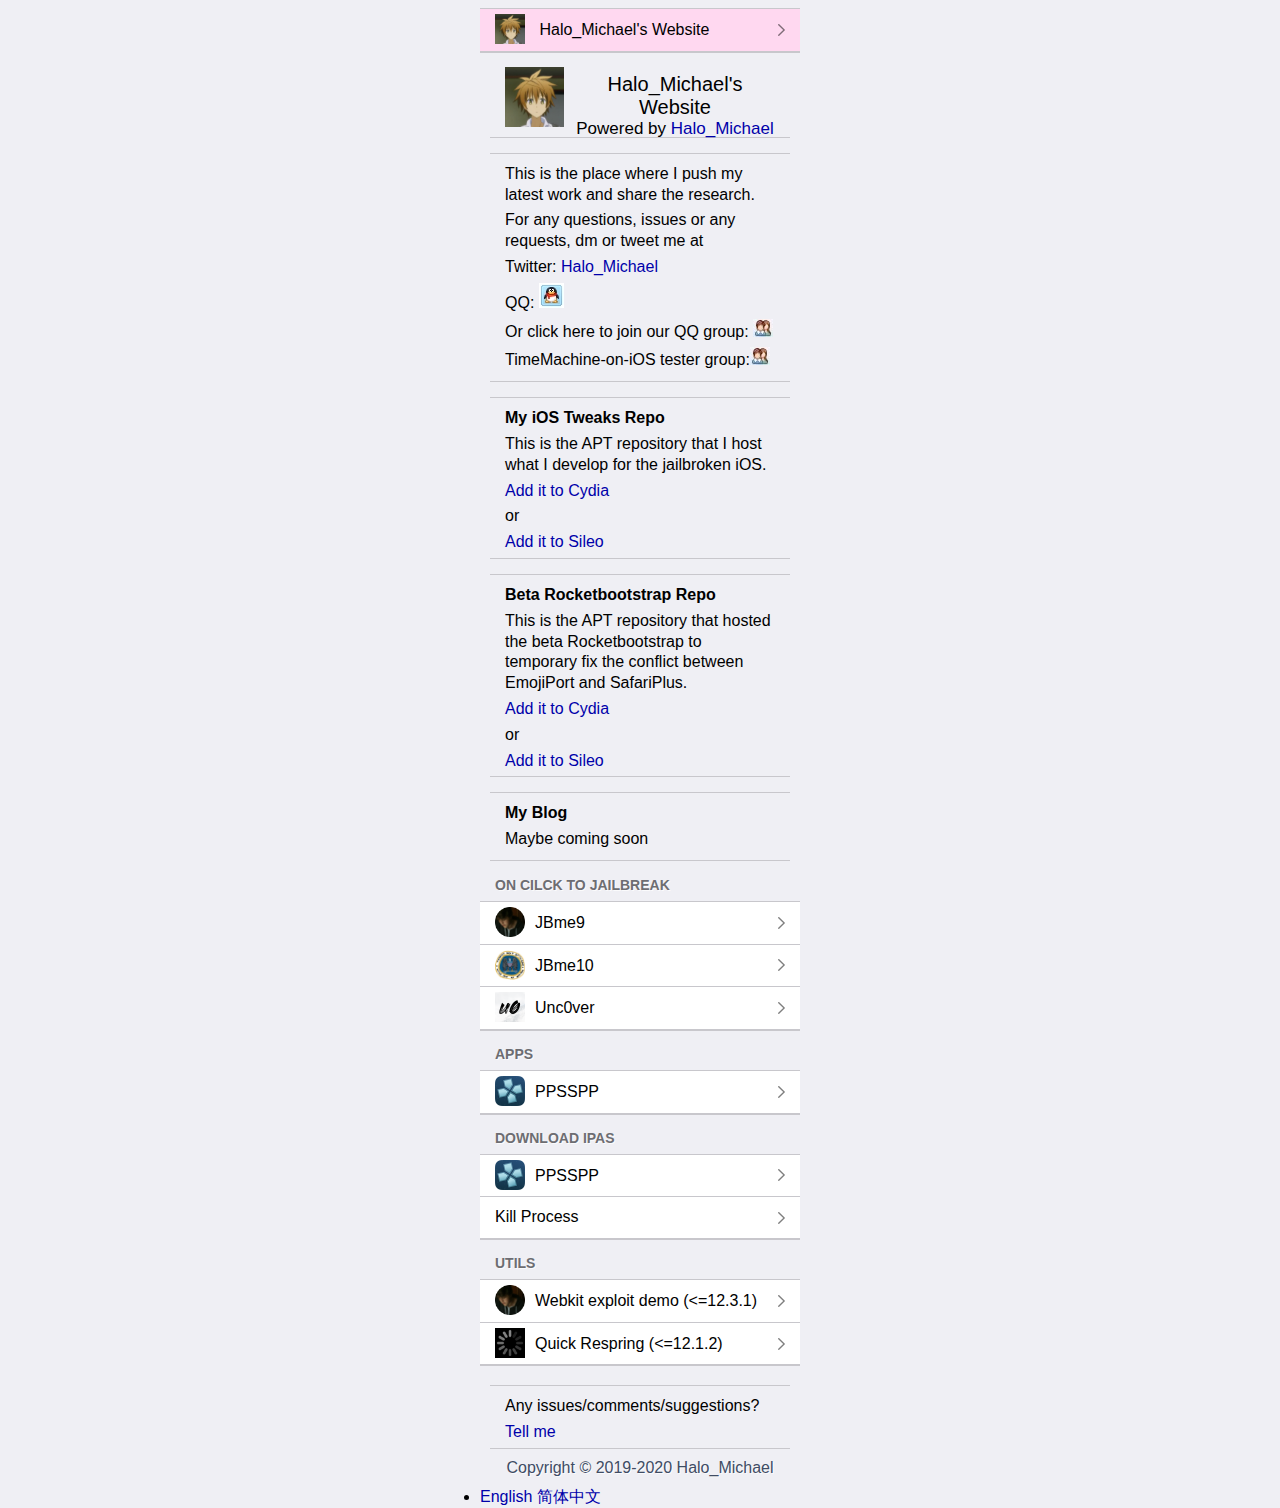
<file: index.html>
<!DOCTYPE html>
<html>
	<body>
		<script language="javascript">
			var lang=(navigator.language||navigator.userLanguage).toLowerCase();
			lang=lang.toLowerCase();
			var langPages={
				default:'en_US/',
				'en-us':'en_US/',
				'zh-cn':'zh_CN/'
			}
			window.location.replace( langPages[lang]||langPages.default );
		</script>
	</body>
</html>
</file>
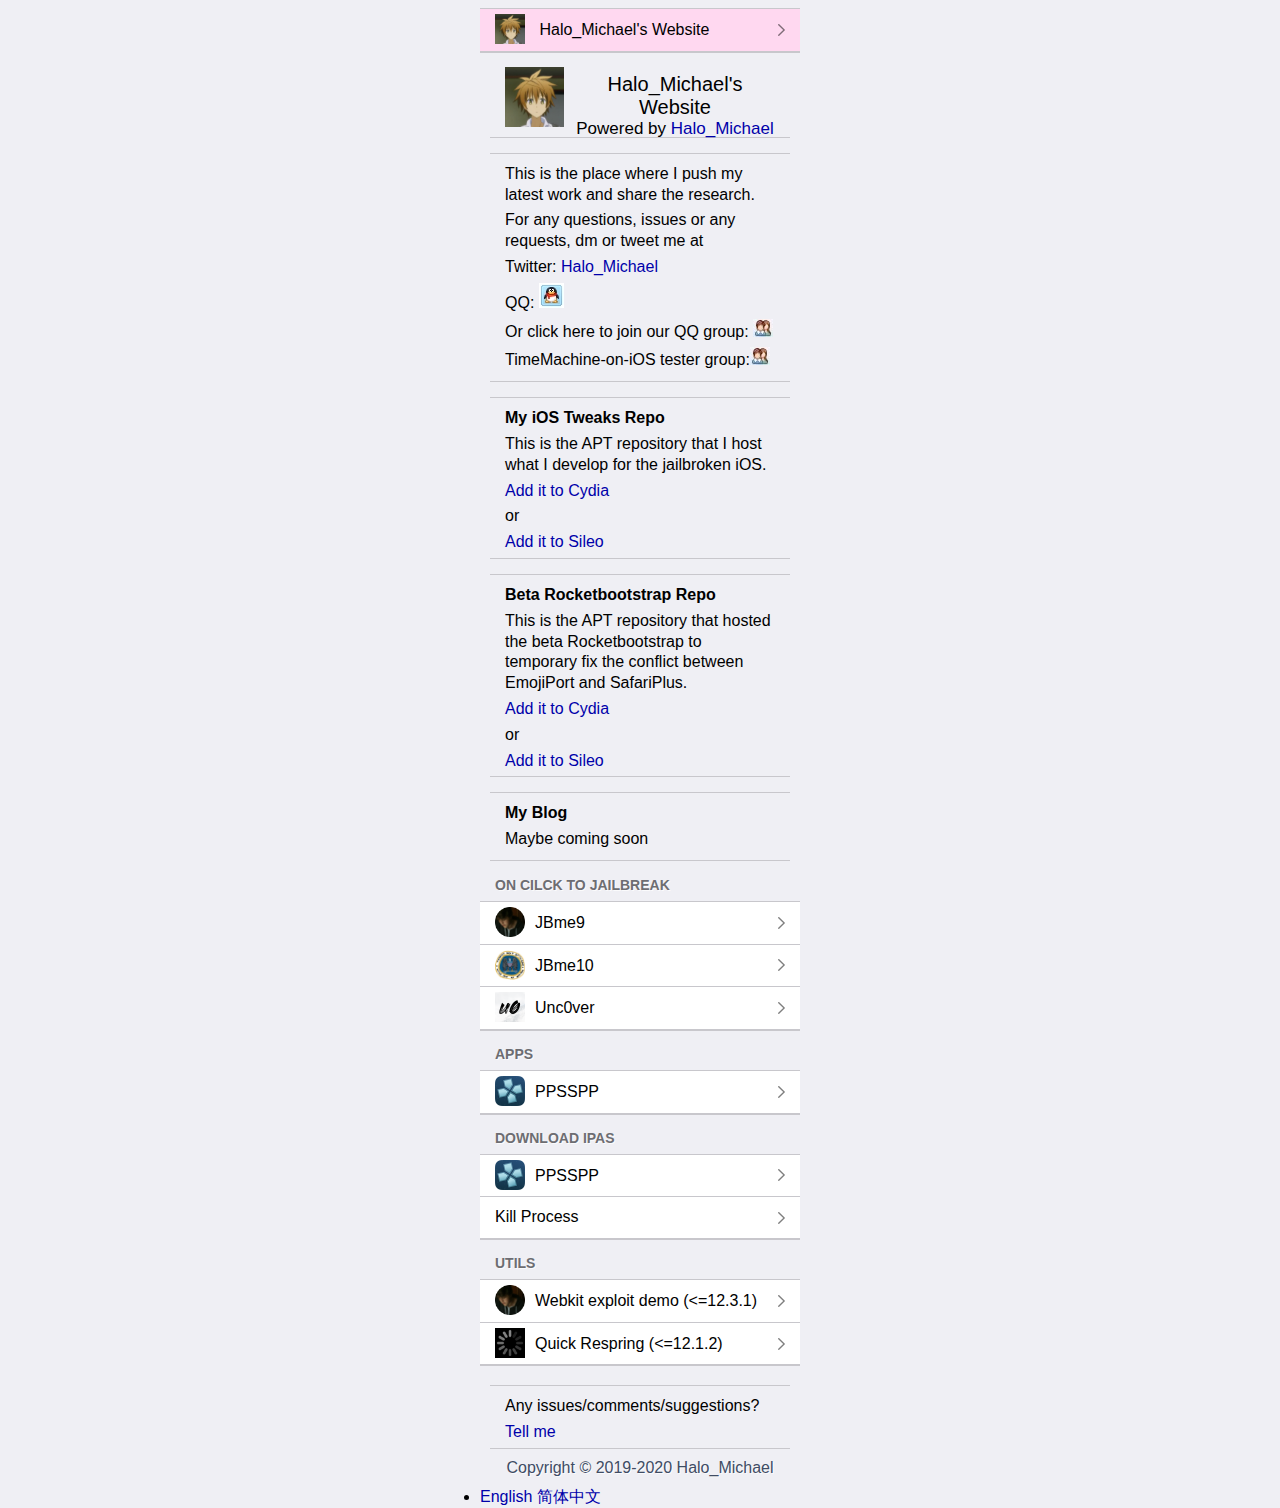
<file: en_US/index.html>
<!DOCTYPE html>
<html lang="en">
	<head>
		<meta charset="utf-8">
		<title>Home :: Halo_Michael's Website</title>
		<base target="_top">
		<link href="../Resources/jonyive.css" rel="stylesheet">
		<meta name="viewport" content="width=device-width, minimum-scale=1.0, maximum-scale=1.0, user-scalable=no">
		<link rel="shortcut icon" href="../repo/CydiaIcon.png">
	</head>
	<body class="iOS">
		<panel>
			<fieldset style="background-color: #FFD8F0">
				<a href="?">
					<img class="icon" src="../repo/CydiaIcon.png">
					<div>
						<label>Halo_Michael's Website</label>
					</div>
				</a>
			</fieldset>
			<panel>
	<fieldset style="background-color: transparent; border: none; margin: -4px 10px -14px 10px">
		<div>
			<div style="float: right; margin-top: 7px; text-align: center; width: 200px">
				<span style="font-size: 20px" id="welcome">Halo_Michael's Website</span><br/>
				<span style="font-size: 17px" id="by">Powered by <a class="panel" href="https://github.com/Halo-Michael/">Halo_Michael</a></span>
			</div>
			<img src="../repo/CydiaIcon.png" style="vertical-align: middle" width="59" height="60"/>
		</div>
		<block>
			<p>This is the place where I push my latest work and share the research.</p>
			<p>For any questions, issues or any requests, dm or tweet me at</p>
			<p>Twitter: <a href="https://twitter.com/halo_michael">Halo_Michael</a></p>
			<p>QQ: <a target="_blank" href="http://sighttp.qq.com/authd?IDKEY=83272a36fdbfd4df3afe9c23b13666f9c79896d1675274ea"><img border="0"  src="../Resources/button_121.gif" alt="Click here to send me a message" title="Click here to send me a message"/></a></p>
			<p>Or click here to join our QQ group: <a target="_blank" href="https://jq.qq.com/?_wv=1027&k=5bnniXJ"><img border="0" src="../Resources/group.jpg" alt="Click here to join our QQ group" title="Click here to join our QQ group"></a></p>
			<p>TimeMachine-on-iOS tester group:<a target="_blank" href="https://qm.qq.com/cgi-bin/qm/qr?k=UDxb_06bYI01M7gglrS6DWzBDuou-70I&authKey=BEqDeMsecyuk4RvAuVDEzAhqbmC9Vt8Ah2XLBMqxL3JPyro2ze5m2g%3D%3D#"><img border="0" src="../Resources/group.jpg" alt="TimeMachine-on-iOS tester group" title="TimeMachine-on-iOS tester group"></a></p>
		</block>
		<block>
			<p><strong>My iOS Tweaks Repo</strong></p>
			<p>This is the APT repository that I host what I develop for the jailbroken iOS.</p>
			<a href="cydia://url/https://cydia.saurik.com/api/share#?source=https://halo-michael.github.io/repo/">Add it to Cydia</a>
			<p>or</p>
			<a href="sileo://source/https://halo-michael.github.io/repo/">Add it to Sileo</a>
		</block>
		<block>
			<p><strong>Beta Rocketbootstrap Repo</strong></p>
			<p>This is the APT repository that hosted the beta Rocketbootstrap to temporary fix the conflict between EmojiPort and SafariPlus.</p>
			<a href="cydia://url/https://cydia.saurik.com/api/share#?source=https://halo-michael.github.io/repo/rocketbootstrap/">Add it to Cydia</a>
			<p>or</p>
			<a href="sileo://source/https://halo-michael.github.io/repo/rocketbootstrap/">Add it to Sileo</a>
		</block>
		<block>
			<p><strong>My Blog</strong></p>
			<p>Maybe coming soon</p>
		</block>
	</fieldset>
	<label><strong>On Cilck To Jailbreak</strong></label>
	<fieldset>
		<a href="../jbme/9">
			<img class="icon" src="../Resources/luca.jpg" width="58" height="58"><div>
			<label>JBme9</label>
		</div></a>
		<a href="../jbme/10">
			<img class="icon" src="../jbme/10/img/amazing.png" width="58" height="58"><div>
			<label>JBme10</label>
		</div></a>
		<a href="undecimus://jailbreak">
			<img class="icon" src="../Resources/Unc0ver_icon.png" width="58" height="58"><div>
			<label>Unc0ver</label>
		</div></a>
	</fieldset>
	<label><strong>Apps</strong></label>
	<fieldset>
		<a href="itms-services://?action=download-manifest&url=https://halo-michael.github.io/download/ppsspp_en_US.plist">
			<img class="icon" src="../Resources/org.ppsspp.ppsspp.png" width="58" height="58"><div>
			<label>PPSSPP</label>
		</div></a>
	</fieldset>
	<label><strong>Download ipas</strong></label>
	<fieldset>
		<a href="../ipas/PPSSPP_0v1.9.3-729-g3f82cef93.ipa">
			<img class="icon" src="../Resources/org.ppsspp.ppsspp.png" width="58" height="58"><div>
			<label>PPSSPP</label>
		</div></a>
		<a href="../ipas/Kill%20Process.ipa">
			<label>Kill Process</label>
		</div></a>
	</fieldset>
	<label><strong>Utils</strong></label>
	<fieldset>
		<a href="../wtf.html">
			<img class="icon" src="../Resources/luca.jpg" width="58" height="58"><div>
			<label>Webkit exploit demo (<=12.3.1)</label>
		</div></a>
		<a href="../respring.html">
			<img class="icon" src="../Resources/respring.png" width="58" height="58"><div>
			<label>Quick Respring (<=12.1.2)</label>
		</div></a>
	</fieldset>
	<fieldset style="background-color: transparent; border: none; margin: -4px 10px -14px 10px">
		<block>
			<p>Any issues/comments/suggestions?</p>
			<a href="https://github.com/Halo-Michael/halo-michael.github.io/issues/new">Tell me</a>
		</block>
	</fieldset>
			</panel>
			<fieldset class="footer">
				<label>
					Copyright © 2019-2020 Halo_Michael				
				</label>
			</fieldset>
		</panel>
		<li><a href="../en_US/" target="_blank">English</a> <a href="../zh_CN/" target="_blank">简体中文</a></li>
	</body>
</html>
</file>
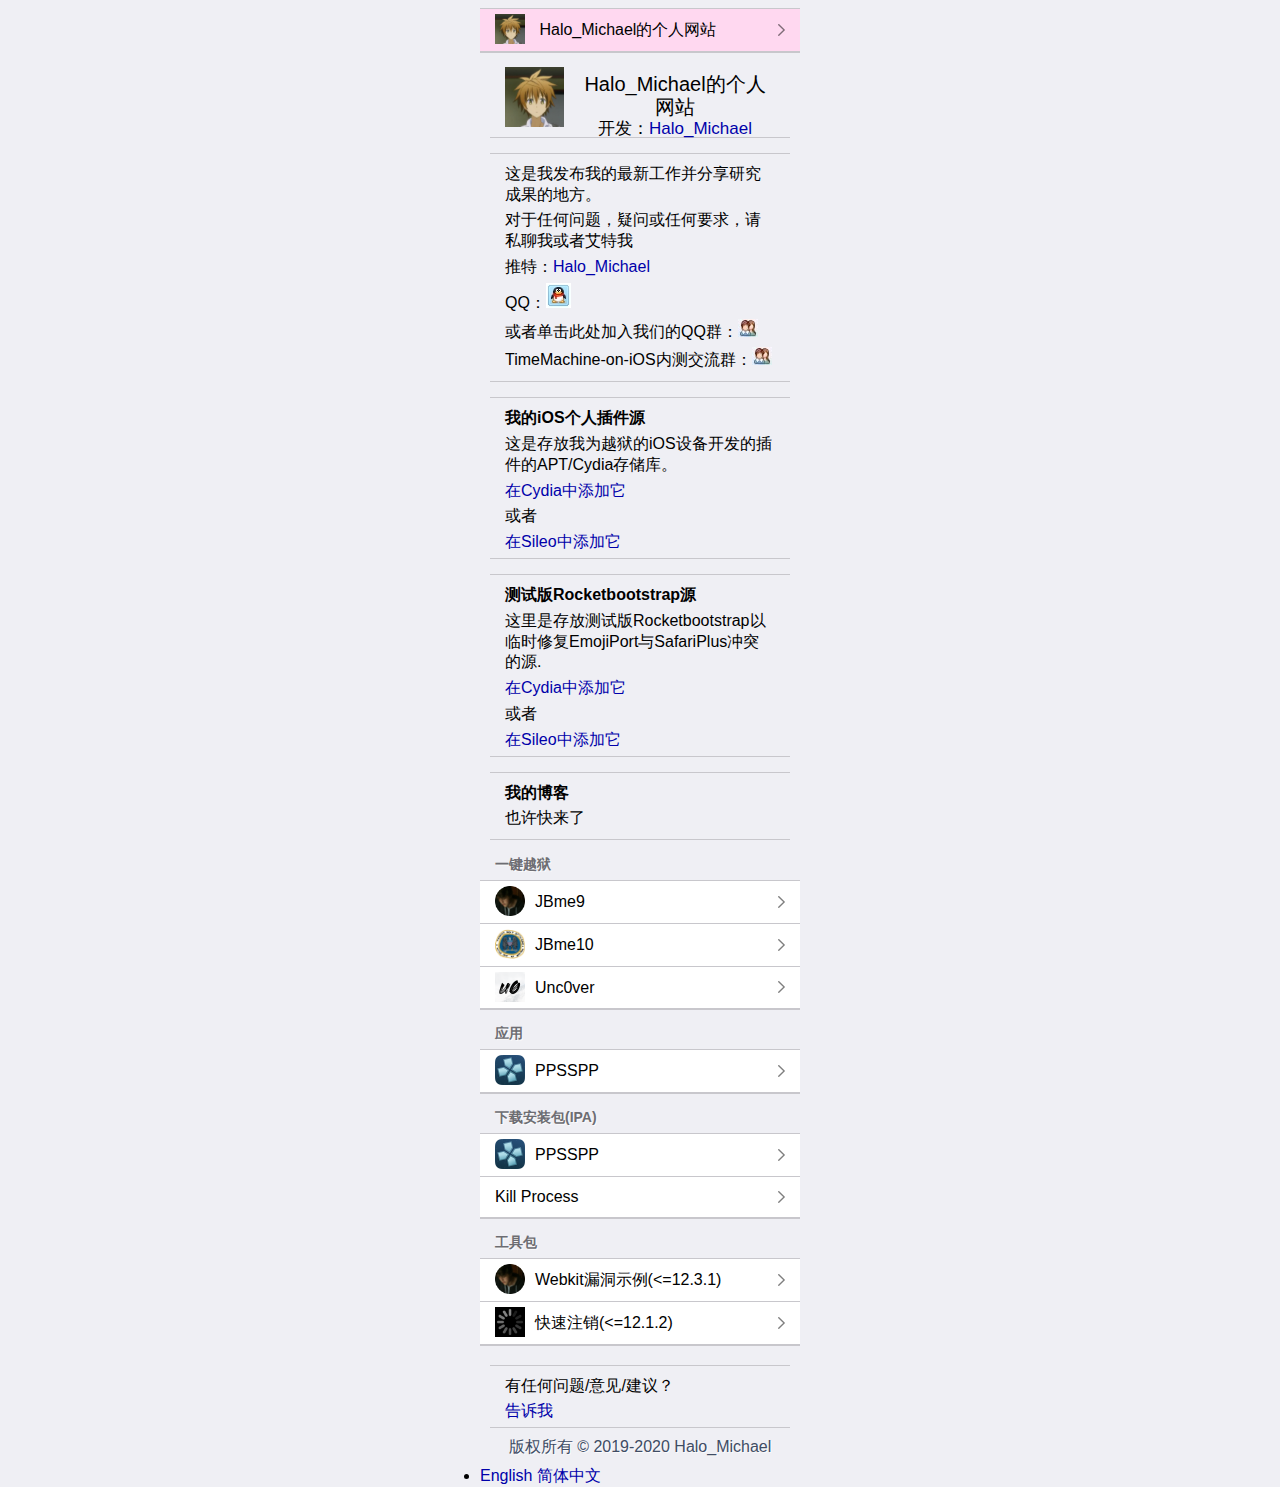
<file: zh_CN/index.html>
<!DOCTYPE html>
<html lang="zh">
	<head>
		<meta charset="utf-8">
		<title>主页 :: Halo_Michael的个人网站</title>
		<base target="_top">
		<link href="../Resources/jonyive.css" rel="stylesheet">
		<meta name="viewport" content="width=device-width, minimum-scale=1.0, maximum-scale=1.0, user-scalable=no">
		<link rel="shortcut icon" href="../repo/CydiaIcon.png">
	</head>
	<body class="iOS">
		<panel>
			<fieldset style="background-color: #FFD8F0">
				<a href="?">
					<img class="icon" src="../repo/CydiaIcon.png">
					<div>
						<label>Halo_Michael的个人网站</label>
					</div>
				</a>
			</fieldset>
			<panel>
	<fieldset style="background-color: transparent; border: none; margin: -4px 10px -14px 10px">
		<div>
			<div style="float: right; margin-top: 7px; text-align: center; width: 200px">
				<span style="font-size: 20px" id="welcome">Halo_Michael的个人网站</span><br/>
				<span style="font-size: 17px" id="by">开发：<a class="panel" href="https://github.com/Halo-Michael/">Halo_Michael</a></span>
			</div>
			<img src="../repo/CydiaIcon.png" style="vertical-align: middle" width="59" height="60"/>
		</div>
		<block>
			<p>这是我发布我的最新工作并分享研究成果的地方。</p>
			<p>对于任何问题，疑问或任何要求，请私聊我或者艾特我</p>
			<p>推特：<a href="https://twitter.com/halo_michael">Halo_Michael</a></p>
			<p>QQ：<a target="_blank" href="http://sighttp.qq.com/authd?IDKEY=83272a36fdbfd4df3afe9c23b13666f9c79896d1675274ea"><img border="0"  src="../Resources/button_121.gif" alt="单击此处给我发送消息" title="单击此处给我发送消息"/></a></p>
			<p>或者单击此处加入我们的QQ群：<a target="_blank" href="https://jq.qq.com/?_wv=1027&k=5bnniXJ"><img border="0" src="../Resources/group.jpg" alt="或者单击此处加入我们的QQ群" title="或者单击此处加入我们的QQ群"></a></p>
			<p>TimeMachine-on-iOS内测交流群：<a target="_blank" href="https://qm.qq.com/cgi-bin/qm/qr?k=UDxb_06bYI01M7gglrS6DWzBDuou-70I&authKey=BEqDeMsecyuk4RvAuVDEzAhqbmC9Vt8Ah2XLBMqxL3JPyro2ze5m2g%3D%3D#"><img border="0" src="../Resources/group.jpg" alt="TimeMachine-on-iOS内测交流群" title="TimeMachine-on-iOS内测交流群"></a></p>
		</block>
		<block>
			<p><strong>我的iOS个人插件源</strong></p>
			<p>这是存放我为越狱的iOS设备开发的插件的APT/Cydia存储库。</p>
			<a href="cydia://url/https://cydia.saurik.com/api/share#?source=https://halo-michael.github.io/repo/">在Cydia中添加它</a>
			<p>或者</p>
			<a href="sileo://source/https://halo-michael.github.io/repo/">在Sileo中添加它</a>
		</block>
		<block>
			<p><strong>测试版Rocketbootstrap源</strong></p>
			<p>这里是存放测试版Rocketbootstrap以临时修复EmojiPort与SafariPlus冲突的源.</p>
			<a href="cydia://url/https://cydia.saurik.com/api/share#?source=https://halo-michael.github.io/repo/rocketbootstrap/">在Cydia中添加它</a>
			<p>或者</p>
			<a href="sileo://source/https://halo-michael.github.io/repo/rocketbootstrap/">在Sileo中添加它</a>
		</block>
		<block>
			<p><strong>我的博客</strong></p>
			<p>也许快来了</p>
		</block>
	</fieldset>
	<label><strong>一键越狱</strong></label>
	<fieldset>
		<a href="../jbme/9">
			<img class="icon" src="../Resources/luca.jpg" width="58" height="58"><div>
			<label>JBme9</label>
		</div></a>
		<a href="../jbme/10">
			<img class="icon" src="../jbme/10/img/amazing.png" width="58" height="58"><div>
			<label>JBme10</label>
		</div></a>
		<a href="undecimus://jailbreak">
			<img class="icon" src="../Resources/Unc0ver_icon.png" width="58" height="58"><div>
			<label>Unc0ver</label>
		</div></a>
	</fieldset>
	<label><strong>应用</strong></label>
	<fieldset>
		<a href="itms-services://?action=download-manifest&url=https://halo-michael.github.io/download/ppsspp_zh_CN.plist">
			<img class="icon" src="../Resources/org.ppsspp.ppsspp.png" width="58" height="58"><div>
			<label>PPSSPP</label>
		</div></a>
	</fieldset>
	<label><strong>下载安装包(ipa)</strong></label>
	<fieldset>
		<a href="../ipas/PPSSPP_0v1.9.3-729-g3f82cef93.ipa">
			<img class="icon" src="../Resources/org.ppsspp.ppsspp.png" width="58" height="58"><div>
			<label>PPSSPP</label>
		</div></a>
		<a href="../ipas/Kill%20Process.ipa">
			<label>Kill Process</label>
		</div></a>
	</fieldset>
	<label><strong>工具包</strong></label>
	<fieldset>
		<a href="../wtf.html">
			<img class="icon" src="../Resources/luca.jpg" width="58" height="58"><div>
			<label>Webkit漏洞示例(<=12.3.1)</label>
		</div></a>
		<a href="../respring.html">
			<img class="icon" src="../Resources/respring.png" width="58" height="58"><div>
			<label>快速注销(<=12.1.2)</label>
		</div></a>
	</fieldset>
	<fieldset style="background-color: transparent; border: none; margin: -4px 10px -14px 10px">
		<block>
			<p>有任何问题/意见/建议？</p>
			<a href="https://github.com/Halo-Michael/halo-michael.github.io/issues/new">告诉我</a>
		</block>
	</fieldset>
			</panel>
			<fieldset class="footer">
				<label>
					版权所有 © 2019-2020 Halo_Michael				
				</label>
			</fieldset>
		</panel>
		<li><a href="../en_US/" target="_blank">English</a> <a href="../zh_CN/" target="_blank">简体中文</a></li>
	</body>
</html>
</file>
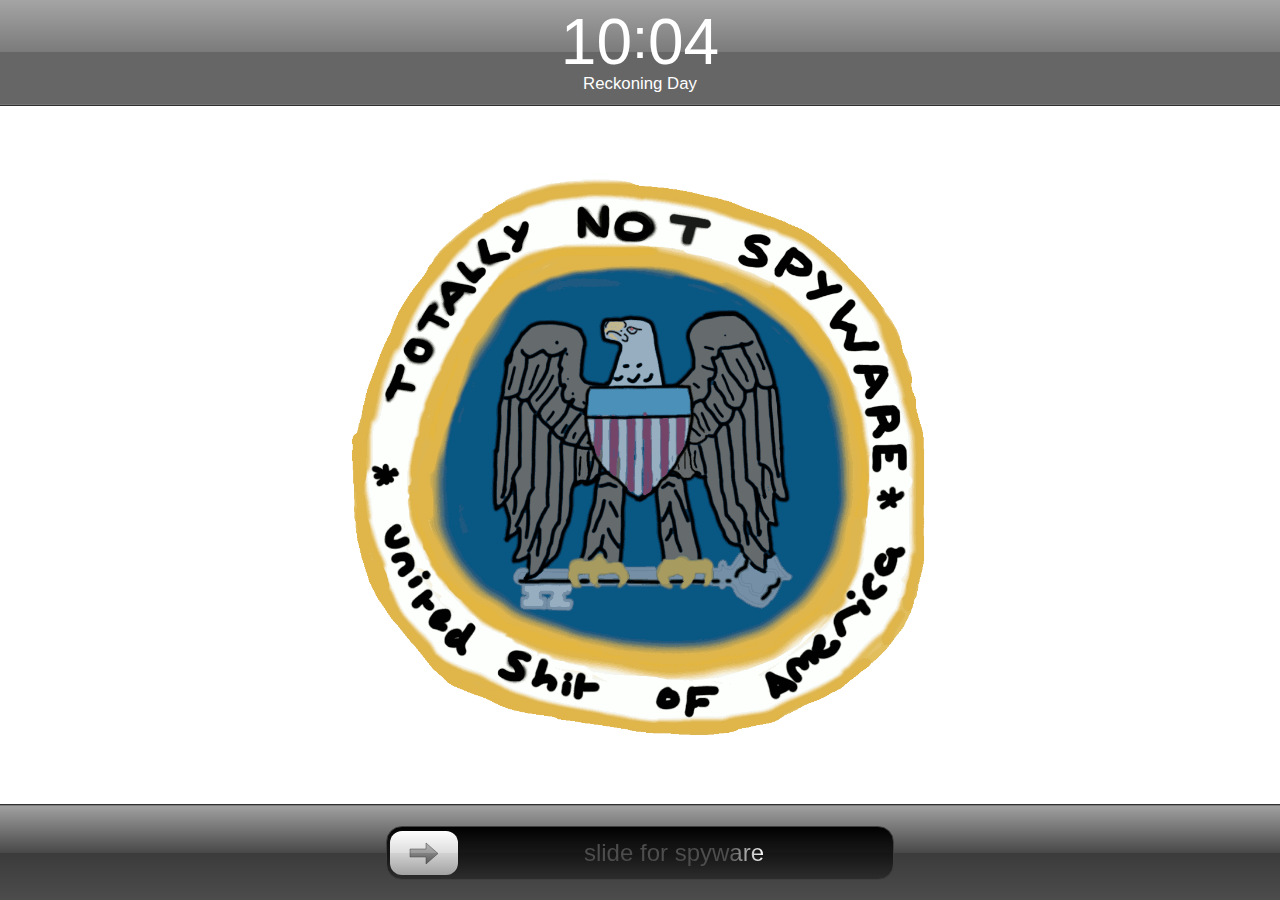
<file: jbme/10/index.html>
<!DOCTYPE html>
<html lang="en" manifest="manifest.appcache">
<title>&#8290;</title>
<meta charset="utf-8">
<!-- UI Properties -->
<meta name="viewport" content="width=device-width, initial-scale=1.0, maximum-scale=1.0, user-scalable=no">
<link rel="stylesheet" type="text/css" href="css/all.css">
<!-- iOS App Properties -->
<meta name="apple-mobile-web-app-capable" content="yes">
<meta name="apple-mobile-web-app-status-bar-style" content="black">
<link rel="apple-touch-icon" href="img/ios-icon.png">
<script>
window.onerror = function(ev)
{
    alert('Uncaught error: ' + ev);
};
</script>
<script src="js/all.js"></script>
<script src="js/pwn.js"></script>
<body class="crazycolors">
    <header class="block">
        <div class="time">10<span class="colon"></span>04</div>
        <div class="date">Reckoning Day</div>
    </header>
    <div id="main">
        <img id="logo" src="img/amazing.png" alt="logo">
        <div id="notice"></div>
    </div>
    <div id="slider">
        <div id="well">
            <div id="thumbtack">
                <img class="arrow" src="img/arrow.svg" alt="arrow">
            </div>
            <div id="hint">
                <span>slide for spyware</span>
            </div>
        </div>
    </div>
</body>
</html>
</file>
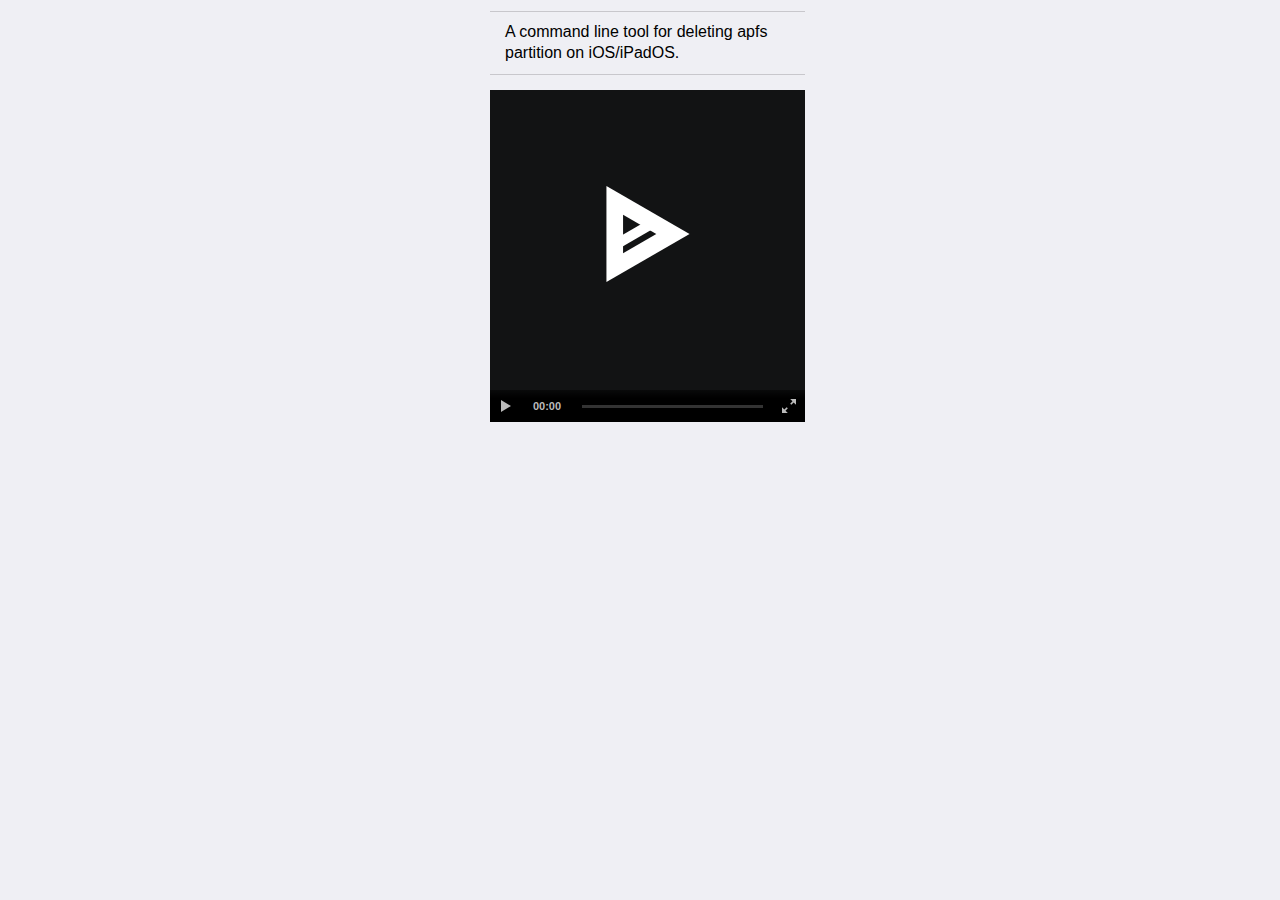
<file: repo/info/apfs-deletefs/index.html>
<!DOCTYPE html>
<html lang="zh">
	<head>
		<meta charset="utf-8">
		<title>Depiction :: APFS Deletefs</title>
		<base target="_top">
		<link href="../../../Resources/jonyive.css" rel="stylesheet">
		<meta name="viewport" content="width=device-width, minimum-scale=1.0, maximum-scale=1.0, user-scalable=no">
	</head>
	<body class="iOS">
	<fieldset style="background-color: transparent; border: none; margin: -4px 10px -14px 10px">
		<block>
			<p>A command line tool for deleting apfs partition on iOS/iPadOS.</p>
		</block>	
		<asciinema-player src="apfs-deletefs.cast" cols="42" rows="20"></asciinema-player>
		<script src="../../../Resources/asciinema-player.js"></script>
	</fieldset>
	</body>
</html>
</file>
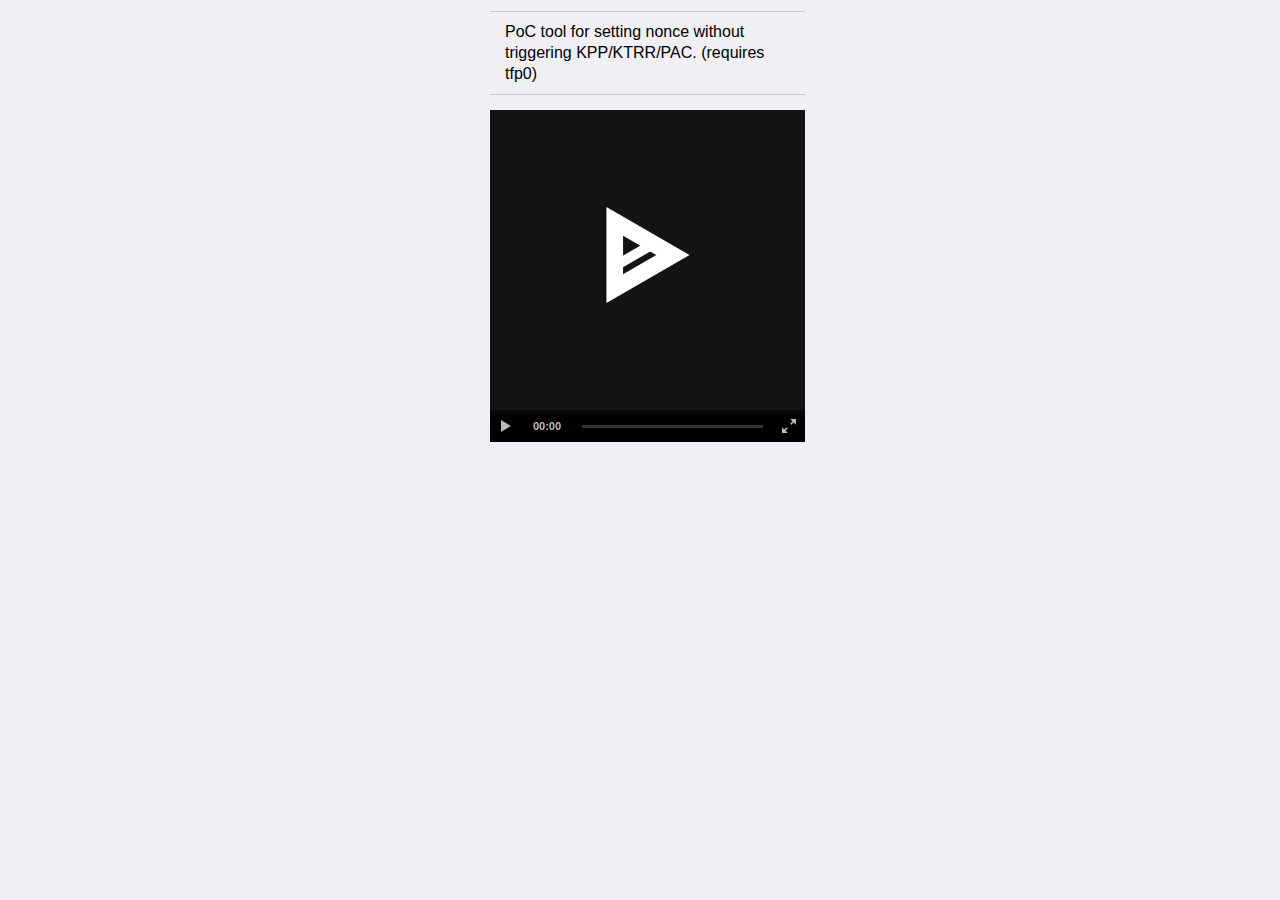
<file: repo/info/dimentio/index.html>
<!DOCTYPE html>
<html lang="zh">
	<head>
		<meta charset="utf-8">
		<title>Depiction :: dimentio</title>
		<base target="_top">
		<link href="../../../Resources/jonyive.css" rel="stylesheet">
		<meta name="viewport" content="width=device-width, minimum-scale=1.0, maximum-scale=1.0, user-scalable=no">
	</head>
	<body class="iOS">
	<fieldset style="background-color: transparent; border: none; margin: -4px 10px -14px 10px">
		<block>
			<p>PoC tool for setting nonce without triggering KPP/KTRR/PAC. (requires tfp0)</p>
		</block>
		<asciinema-player src="dimentio.cast" cols="42" rows="20"></asciinema-player>
		<script src="../../../Resources/asciinema-player.js"></script>
	</fieldset>
	</body>
</html>
</file>
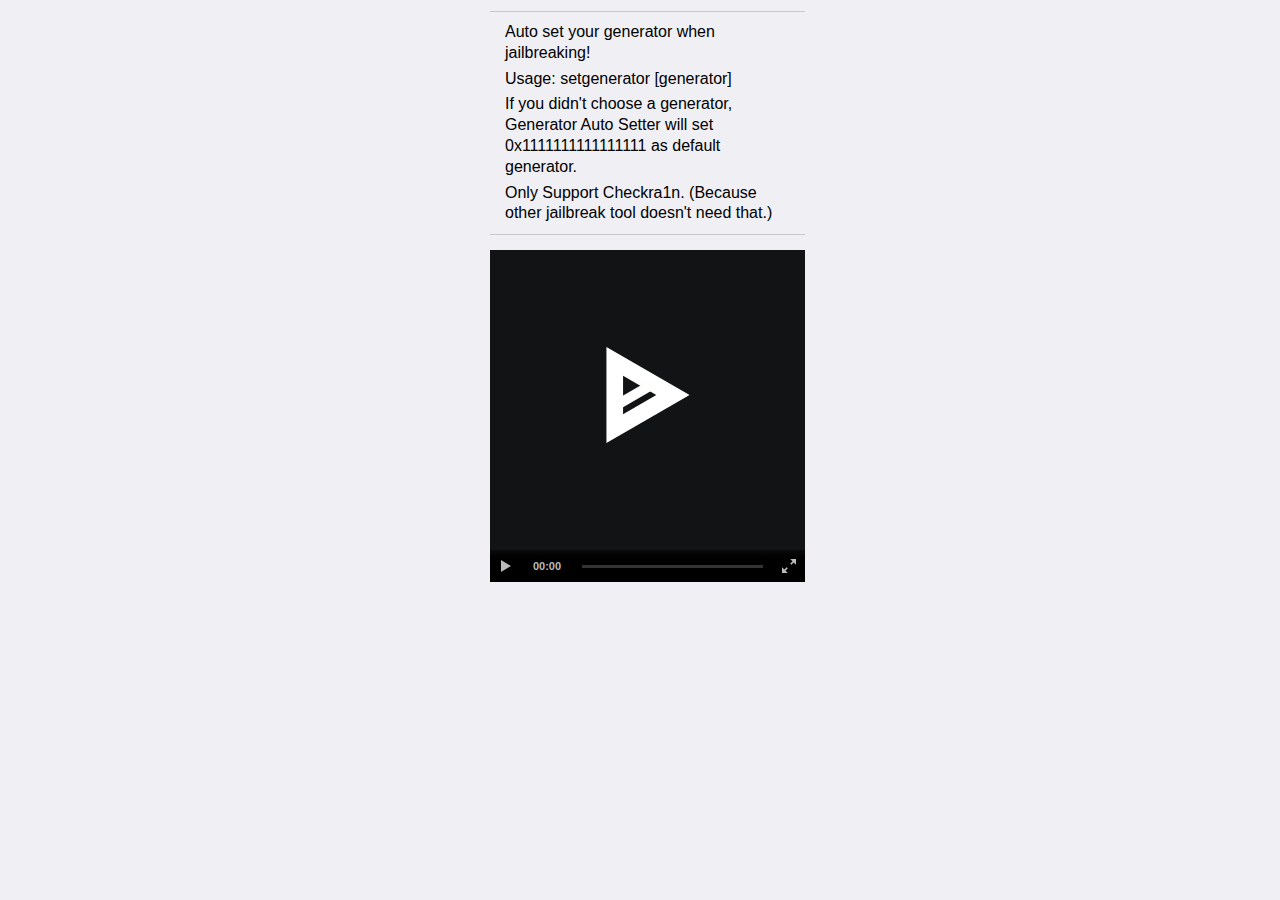
<file: repo/info/generatorautosetter/index.html>
<!DOCTYPE html>
<html lang="zh">
	<head>
		<meta charset="utf-8">
		<title>Depiction :: Generator Auto Setter</title>
		<base target="_top">
		<link href="../../../Resources/jonyive.css" rel="stylesheet">
		<meta name="viewport" content="width=device-width, minimum-scale=1.0, maximum-scale=1.0, user-scalable=no">
	</head>
	<body class="iOS">
	<fieldset style="background-color: transparent; border: none; margin: -4px 10px -14px 10px">
		<block>
			<p>Auto set your generator when jailbreaking!</p>
			<p>Usage: setgenerator [generator]</p>
			<p>If you didn't choose a generator, Generator Auto Setter will set 0x1111111111111111 as default generator.</p>
			<p>Only Support Checkra1n. (Because other jailbreak tool doesn't need that.)</p>
		</block>
		<asciinema-player src="generatorautosetter.cast" cols="42" rows="20"></asciinema-player>
		<script src="../../../Resources/asciinema-player.js"></script>
	</fieldset>
	</body>
</html>
</file>
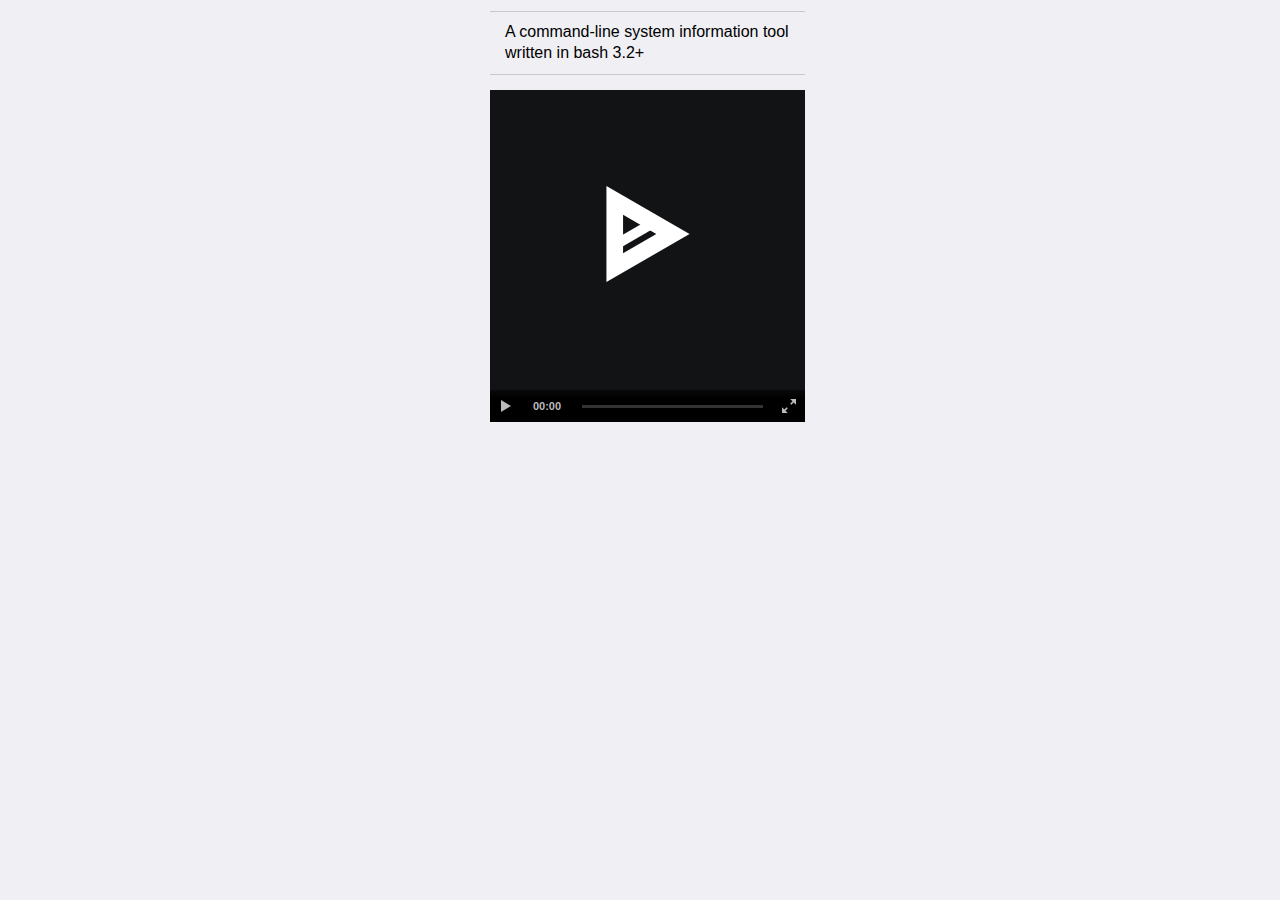
<file: repo/info/neofetch/index.html>
<!DOCTYPE html>
<html lang="zh">
	<head>
		<meta charset="utf-8">
		<title>Depiction :: neofetch</title>
		<base target="_top">
		<link href="../../../Resources/jonyive.css" rel="stylesheet">
		<meta name="viewport" content="width=device-width, minimum-scale=1.0, maximum-scale=1.0, user-scalable=no">
	</head>
	<body class="iOS">
	<fieldset style="background-color: transparent; border: none; margin: -4px 10px -14px 10px">
		<block>
			<p>A command-line system information tool written in bash 3.2+</p>
		</block>
		<asciinema-player src="neofetch.cast" cols="42" rows="20"></asciinema-player>
		<script src="../../../Resources/asciinema-player.js"></script>
	</fieldset>
	</body>
</html>
</file>
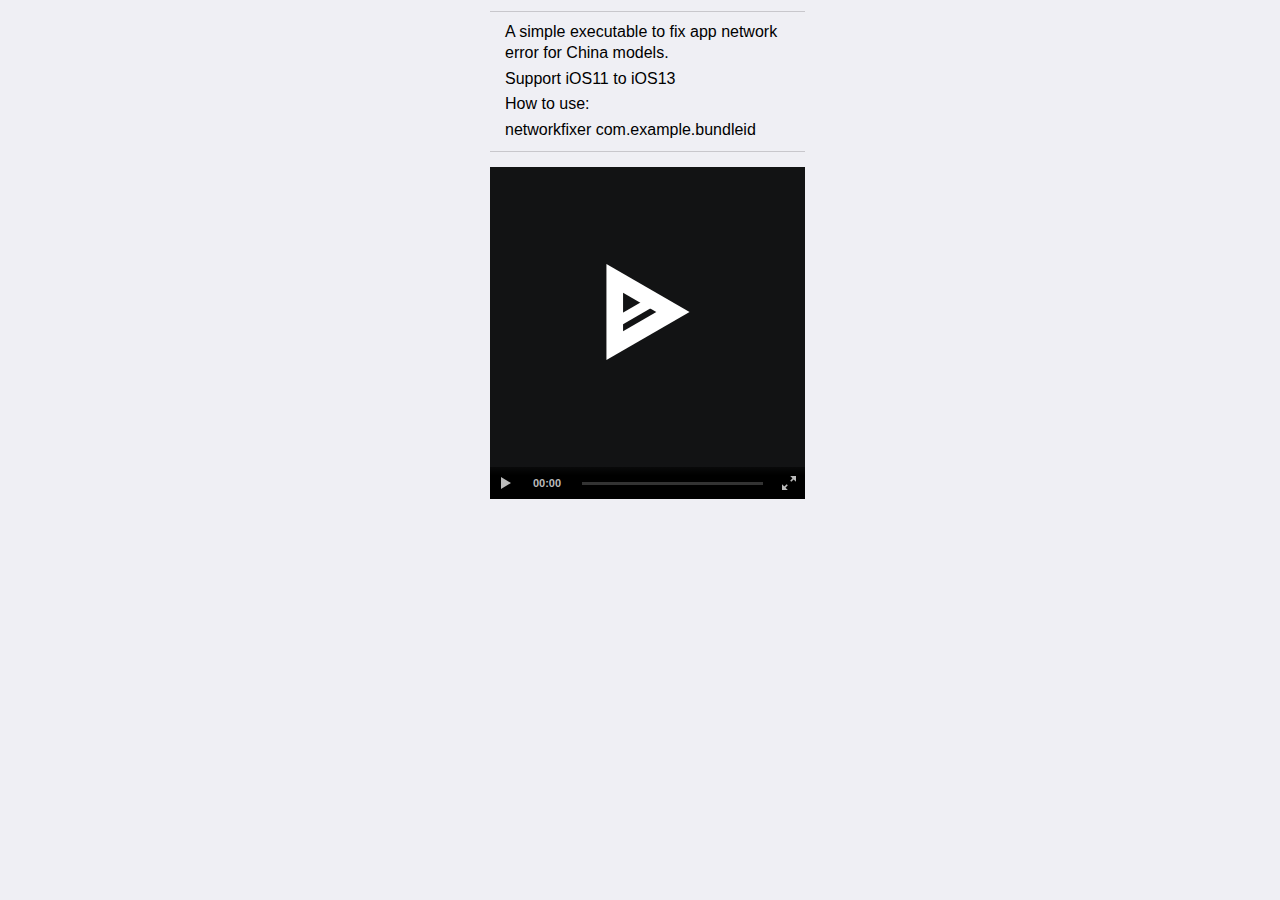
<file: repo/info/networkfixer/index.html>
<!DOCTYPE html>
<html lang="zh">
	<head>
		<meta charset="utf-8">
		<title>Depiction :: networkfixer</title>
		<base target="_top">
		<link href="../../../Resources/jonyive.css" rel="stylesheet">
		<meta name="viewport" content="width=device-width, minimum-scale=1.0, maximum-scale=1.0, user-scalable=no">
	</head>
	<body class="iOS">
	<fieldset style="background-color: transparent; border: none; margin: -4px 10px -14px 10px">
		<block>
			<p>A simple executable to fix app network error for China models.</p>
			<p>Support iOS11 to iOS13</p>
			<p>How to use:</p>
			<p>networkfixer com.example.bundleid</p>
		</block>
		<asciinema-player src="networkfixer.cast" cols="42" rows="20"></asciinema-player>
		<script src="../../../Resources/asciinema-player.js"></script>
	</fieldset>
	</body>
</html>
</file>
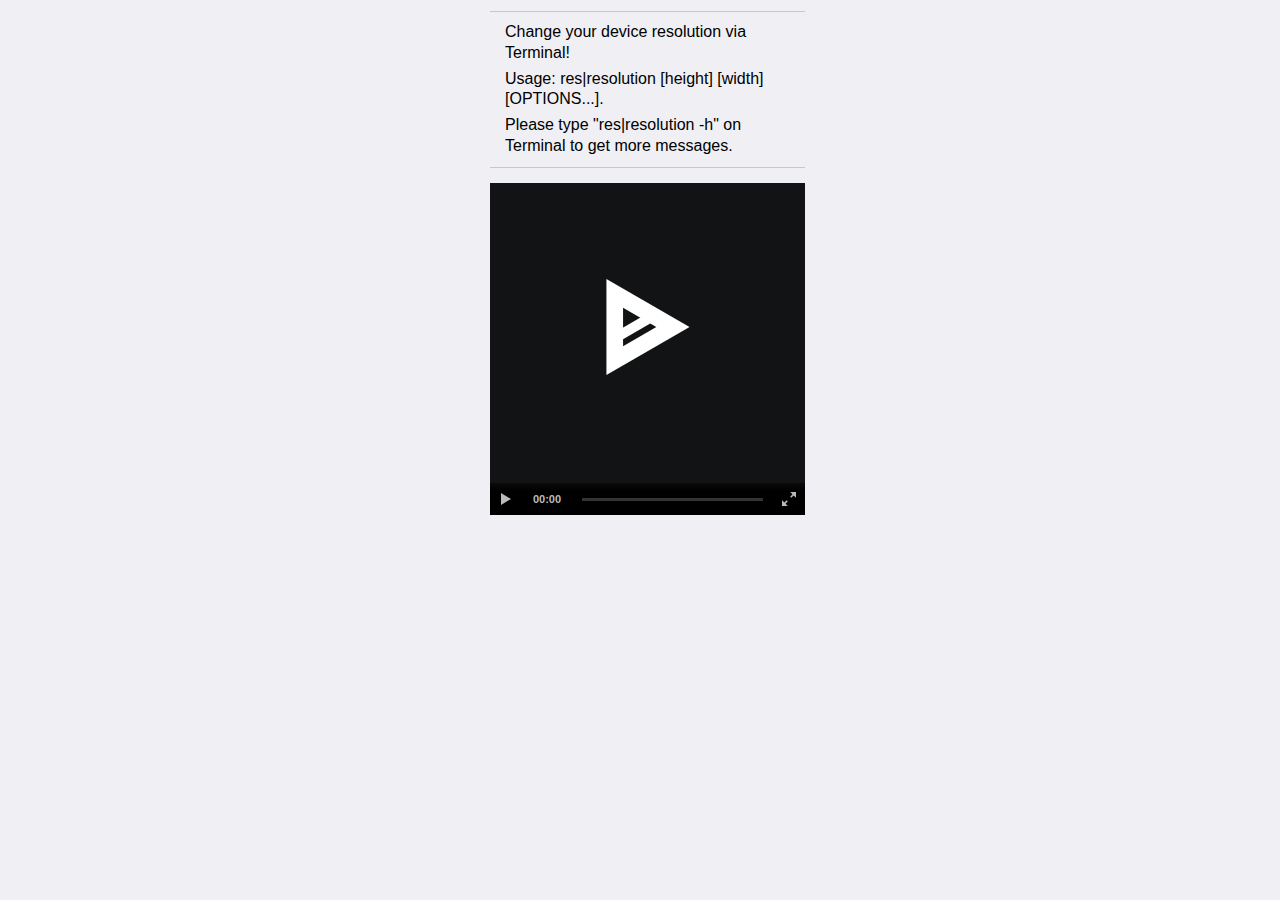
<file: repo/info/resolutionsetter/index.html>
<!DOCTYPE html>
<html lang="zh">
	<head>
		<meta charset="utf-8">
		<title>Depiction :: Resolution Setter</title>
		<base target="_top">
		<link href="../../../Resources/jonyive.css" rel="stylesheet">
		<meta name="viewport" content="width=device-width, minimum-scale=1.0, maximum-scale=1.0, user-scalable=no">
	</head>
	<body class="iOS">
	<fieldset style="background-color: transparent; border: none; margin: -4px 10px -14px 10px">
		<block>
			<p>Change your device resolution via Terminal!</p>
			<p>Usage: res|resolution [height] [width] [OPTIONS...].</p>
			<p>Please type "res|resolution -h" on Terminal to get more messages.</p>
		</block>
		<asciinema-player src="resolutionsetter.cast" cols="42" rows="20"></asciinema-player>
		<script src="../../../Resources/asciinema-player.js"></script>
	</fieldset>
	</body>
</html>
</file>
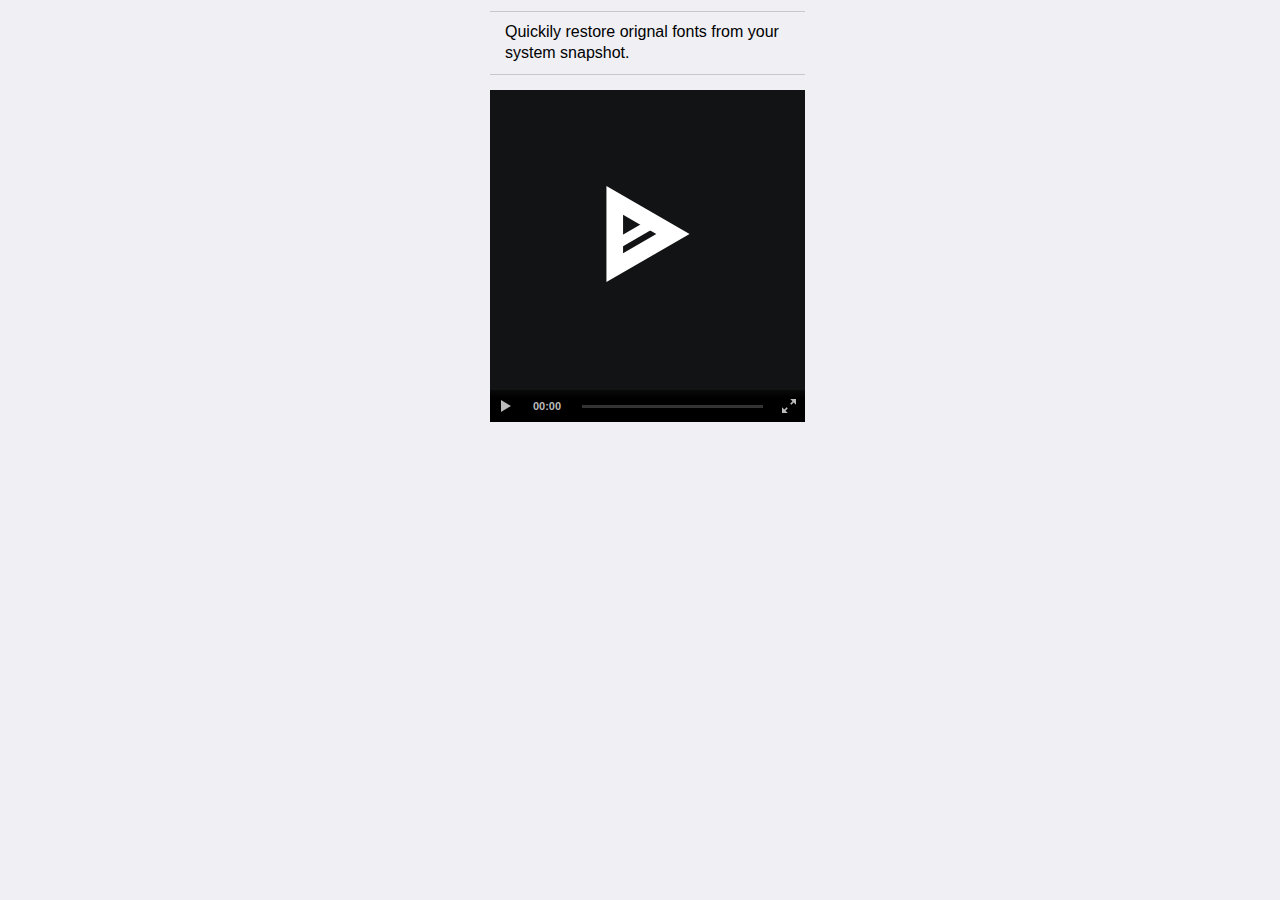
<file: repo/info/restorefonts/index.html>
<!DOCTYPE html>
<html lang="zh">
	<head>
		<meta charset="utf-8">
		<title>Depiction :: Restore Fonts</title>
		<base target="_top">
		<link href="../../../Resources/jonyive.css" rel="stylesheet">
		<meta name="viewport" content="width=device-width, minimum-scale=1.0, maximum-scale=1.0, user-scalable=no">
	</head>
	<body class="iOS">
	<fieldset style="background-color: transparent; border: none; margin: -4px 10px -14px 10px">
		<block>
			<p>Quickily restore orignal fonts from your system snapshot.</p>
		</block>
		<asciinema-player src="restorefonts.cast" cols="42" rows="20"></asciinema-player>
		<script src="../../../Resources/asciinema-player.js"></script>
	</fieldset>
	</body>
</html>
</file>
<file: Resources/jonyive.css>
/* jony ive, now unapologetically CSS-ified */

* {
	border: 0;
	-webkit-border-radius: 0;
	-moz-border-radius: 0;
	-ms-border-radius: 0;
	-o-border-radius: 0;
	font-family: inherit;
	font-size: 100%;
	font-style: inherit;
	font-weight: inherit;
	line-height: inherit;
	margin: 0;
	outline: 0;
	padding: 0;
	text-decoration: none;
	vertical-align: baseline;
}

body {
	font-family: -apple-system-font, 'Helvetica Neue', Helvetica, Arial;
	line-height: 1.3em;
	width: 100%;
	max-width: 320px;
	margin: 0 auto;
	padding: 0;
	background: #efeff4;
}

sup {
	font-size: smaller;
	margin-top: -6px;
	position: relative;
	top: -6px;
}

a {
	color: #0000aa;
	text-underline-style: dotted;
}

strong {
	font-weight: bold;
}

p {
	margin: 5px 0;
}

em {
	font-style: italic;
}

ul {
	margin: 0 15px;
	list-style-type: square;
}

h1, h2, h3, h4, h5, h6 {
	font-weight: bold;
	text-align: center;
}

h1 {
	font-size: 120%;
}

h2 {
	font-size: 110%;
}

panel {
	display: block;
	margin: 0, auto
}

block {
	background-color: transparent;
	display: block;
	margin: 15px 0;
	padding: 5px 15px;
}

block, fieldset {
	border-top: 1px solid #c8c7cc;
}

fieldset {
	background-color: #fff;
	margin: 8px 0;
}

hr, block, fieldset, fieldset > a, fieldset > div, fieldset > textarea {
	border-bottom: 1px solid #c8c7cc;

}

@media (-webkit-min-device-pixel-ratio:  2),  (min-resolution:  192dpi)  {
	block, fieldset {
		border-top: 0.5px solid #c8c7cc;
	}
	hr, block, fieldset, fieldset > a, fieldset > div, fieldset > textarea {
		border-bottom: 0.5px solid #c8c7cc;
	}
}

fieldset > a: last-child, fieldset > div: last-child, fieldset > textarea: last-child {
	border-bottom: 0;
}

fieldset > a, fieldset > div, fieldset > textarea {
	padding: 10px 15px;
}

img.icon {
	height: auto;
	max-height: 30px;
	max-width: 30px;
}

fieldset > a > img.icon {
	margin: -5px 10px -9px 0px;
}

fieldset > a {
	color: inherit;
	display: block;
}

fieldset > a {
	background-repeat: no-repeat;
	background-image: url(/Resources/chevron.png);
	background-size: 22px 12px;
	background-position: right center;
}

fieldset > div > div, fieldset > a > div {
	display: inline-block;
}

panel > img {
	display: block;
	height: auto;
	width: 90%;
}

fieldset.footer, fieldset.header {
	background-color: transparent;
	border: none;
	padding: 0;
}

fieldset.footer {
	text-align: center;
}

fieldset.header {
	width: 300px;
	margin: 0 auto;
	margin-bottom: -10px;
}

panel > label, fieldset.footer label, fieldset.header label {
	color: #404c64;
	text-shadow: rgba(255, 255, 255, 0.75) 1px 1px 0;
}

panel > label {
	display: block;
	position: relative;
	top: 4px;
	margin: 9px 15px;
	color: #6d6d72;
	text-transform: uppercase;
	font-size: 14px;
}

body.cydia {
	background: none!important;
}

input[type="text"], input[type="password"] {
	-webkit-appearance: none;
	border: 1px solid #aaaaaa;
	height: 23px;
	padding: 0 10px;
	width: 240px;
}

.success, .failure {
	width: 100%;
	font-weight: bold;
	text-align: center;
}

.success {
	color: #00aa00;
}

.failure {
	color: #bb0000;
}

.asciinema-player-wrapper {
  position: relative;
  text-align: center;
  outline: none;
}
.asciinema-player-wrapper .title-bar {
  display: none;
  top: -78px;
  transition: top 0.15s linear;
  position: absolute;
  left: 0;
  right: 0;
  box-sizing: content-box;
  font-size: 20px;
  line-height: 1em;
  padding: 15px;
  font-family: sans-serif;
  color: white;
  background-color: rgba(0, 0, 0, 0.8);
}
.asciinema-player-wrapper .title-bar img {
  vertical-align: middle;
  height: 48px;
  margin-right: 16px;
}
.asciinema-player-wrapper .title-bar a {
  color: white;
  text-decoration: underline;
}
.asciinema-player-wrapper .title-bar a:hover {
  text-decoration: none;
}
.asciinema-player-wrapper:fullscreen {
  background-color: #000;
  width: 100%;
  height: 100%;
  display: -webkit-flex;
  display: -ms-flexbox;
  display: flex;
  -webkit-justify-content: center;
  justify-content: center;
  -webkit-align-items: center;
  align-items: center;
}
.asciinema-player-wrapper:fullscreen .asciinema-player {
  position: static;
}
.asciinema-player-wrapper:fullscreen .title-bar {
  display: initial;
}
.asciinema-player-wrapper:fullscreen.hud .title-bar {
  top: 0;
}
.asciinema-player-wrapper:-webkit-full-screen {
  background-color: #000;
  width: 100%;
  height: 100%;
  display: -webkit-flex;
  display: -ms-flexbox;
  display: flex;
  -webkit-justify-content: center;
  justify-content: center;
  -webkit-align-items: center;
  align-items: center;
}
.asciinema-player-wrapper:-webkit-full-screen .asciinema-player {
  position: static;
}
.asciinema-player-wrapper:-webkit-full-screen .title-bar {
  display: initial;
}
.asciinema-player-wrapper:-webkit-full-screen.hud .title-bar {
  top: 0;
}
.asciinema-player-wrapper:-moz-full-screen {
  background-color: #000;
  width: 100%;
  height: 100%;
  display: -webkit-flex;
  display: -ms-flexbox;
  display: flex;
  -webkit-justify-content: center;
  justify-content: center;
  -webkit-align-items: center;
  align-items: center;
}
.asciinema-player-wrapper:-moz-full-screen .asciinema-player {
  position: static;
}
.asciinema-player-wrapper:-moz-full-screen .title-bar {
  display: initial;
}
.asciinema-player-wrapper:-moz-full-screen.hud .title-bar {
  top: 0;
}
.asciinema-player-wrapper:-ms-fullscreen {
  background-color: #000;
  width: 100%;
  height: 100%;
  display: -webkit-flex;
  display: -ms-flexbox;
  display: flex;
  -webkit-justify-content: center;
  justify-content: center;
  -webkit-align-items: center;
  align-items: center;
}
.asciinema-player-wrapper:-ms-fullscreen .asciinema-player {
  position: static;
}
.asciinema-player-wrapper:-ms-fullscreen .title-bar {
  display: initial;
}
.asciinema-player-wrapper:-ms-fullscreen.hud .title-bar {
  top: 0;
}
.asciinema-player-wrapper .asciinema-player {
  text-align: left;
  display: inline-block;
  padding: 0px;
  position: relative;
  box-sizing: content-box;
  -moz-box-sizing: content-box;
  -webkit-box-sizing: content-box;
  overflow: hidden;
  max-width: 100%;
}
.asciinema-terminal {
  box-sizing: content-box;
  -moz-box-sizing: content-box;
  -webkit-box-sizing: content-box;
  overflow: hidden;
  padding: 0;
  margin: 0px;
  display: block;
  white-space: pre;
  border: 0;
  word-wrap: normal;
  word-break: normal;
  border-radius: 0;
  border-style: solid;
  cursor: text;
  border-width: 0.5em;
  font-family: Consolas, Menlo, 'Bitstream Vera Sans Mono', monospace, 'Powerline Symbols';
  line-height: 1.3333333333em;
}
.asciinema-terminal .line {
  letter-spacing: normal;
  overflow: hidden;
  height: 1.3333333333em;
}
.asciinema-terminal .line span {
  padding: 0;
  display: inline-block;
  height: 1.3333333333em;
}
.asciinema-terminal .line {
  display: block;
  width: 200%;
}
.asciinema-terminal .bright {
  font-weight: bold;
}
.asciinema-terminal .underline {
  text-decoration: underline;
}
.asciinema-terminal .italic {
  font-style: italic;
}
.asciinema-terminal.font-small {
  font-size: 12px;
}
.asciinema-terminal.font-medium {
  font-size: 18px;
}
.asciinema-terminal.font-big {
  font-size: 24px;
}
.asciinema-player .control-bar {
  width: 100%;
  height: 32px;
  background: rgba(0, 0, 0, 0.8);
  /* no gradient fallback */
  background: -moz-linear-gradient(top, rgba(0, 0, 0, 0.5) 0%, #000000 25%, #000000 100%);
  /* FF3.6-15 */
  background: -webkit-linear-gradient(top, rgba(0, 0, 0, 0.5) 0%, #000000 25%, #000000 100%);
  /* Chrome10-25,Safari5.1-6 */
  background: linear-gradient(to bottom, rgba(0, 0, 0, 0.5) 0%, #000000 25%, #000000 100%);
  /* W3C, IE10+, FF16+, Chrome26+, Opera12+, Safari7+ */
  color: #bbbbbb;
  box-sizing: content-box;
  line-height: 1;
  position: absolute;
  bottom: -35px;
  left: 0;
  transition: bottom 0.15s linear;
}
.asciinema-player .control-bar * {
  box-sizing: inherit;
  font-size: 0;
}
.asciinema-player .control-bar svg.icon path {
  fill: #bbbbbb;
}
.asciinema-player .control-bar .playback-button {
  display: block;
  float: left;
  cursor: pointer;
  height: 12px;
  width: 12px;
  padding: 10px;
}
.asciinema-player .control-bar .playback-button svg {
  height: 12px;
  width: 12px;
}
.asciinema-player .control-bar .timer {
  display: block;
  float: left;
  width: 50px;
  height: 100%;
  text-align: center;
  font-family: Helvetica, Arial, sans-serif;
  font-size: 11px;
  font-weight: bold;
  line-height: 32px;
  cursor: default;
}
.asciinema-player .control-bar .timer span {
  display: inline-block;
  font-size: inherit;
}
.asciinema-player .control-bar .timer .time-remaining {
  display: none;
}
.asciinema-player .control-bar .timer:hover .time-elapsed {
  display: none;
}
.asciinema-player .control-bar .timer:hover .time-remaining {
  display: inline;
}
.asciinema-player .control-bar .progressbar {
  display: block;
  overflow: hidden;
  height: 100%;
  padding: 0 10px;
}
.asciinema-player .control-bar .progressbar .bar {
  display: block;
  cursor: pointer;
  height: 100%;
  padding-top: 15px;
  font-size: 0;
}
.asciinema-player .control-bar .progressbar .bar .gutter {
  display: block;
  height: 3px;
  background-color: #333;
}
.asciinema-player .control-bar .progressbar .bar .gutter span {
  display: inline-block;
  height: 100%;
  background-color: #bbbbbb;
  border-radius: 3px;
}
.asciinema-player .control-bar.live .progressbar .bar {
  cursor: default;
}
.asciinema-player .control-bar .fullscreen-button {
  display: block;
  float: right;
  width: 14px;
  height: 14px;
  padding: 9px;
  cursor: pointer;
}
.asciinema-player .control-bar .fullscreen-button svg {
  width: 14px;
  height: 14px;
}
.asciinema-player .control-bar .fullscreen-button svg:first-child {
  display: inline;
}
.asciinema-player .control-bar .fullscreen-button svg:last-child {
  display: none;
}
.asciinema-player-wrapper.hud .control-bar {
  bottom: 0px;
}
.asciinema-player-wrapper:fullscreen .fullscreen-button svg:first-child {
  display: none;
}
.asciinema-player-wrapper:fullscreen .fullscreen-button svg:last-child {
  display: inline;
}
.asciinema-player-wrapper:-webkit-full-screen .fullscreen-button svg:first-child {
  display: none;
}
.asciinema-player-wrapper:-webkit-full-screen .fullscreen-button svg:last-child {
  display: inline;
}
.asciinema-player-wrapper:-moz-full-screen .fullscreen-button svg:first-child {
  display: none;
}
.asciinema-player-wrapper:-moz-full-screen .fullscreen-button svg:last-child {
  display: inline;
}
.asciinema-player-wrapper:-ms-fullscreen .fullscreen-button svg:first-child {
  display: none;
}
.asciinema-player-wrapper:-ms-fullscreen .fullscreen-button svg:last-child {
  display: inline;
}
.asciinema-player .loading {
  z-index: 10;
  background-repeat: no-repeat;
  background-position: center;
  position: absolute;
  top: 0;
  left: 0;
  right: 0;
  bottom: 32px;
  background-color: rgba(0, 0, 0, 0.5);
}
.asciinema-player .start-prompt {
  z-index: 10;
  background-repeat: no-repeat;
  background-position: center;
  position: absolute;
  top: 0;
  left: 0;
  right: 0;
  bottom: 32px;
  z-index: 20;
  cursor: pointer;
}
.asciinema-player .start-prompt .play-button {
  font-size: 0px;
}
.asciinema-player .start-prompt .play-button {
  position: absolute;
  left: 0;
  top: 0;
  right: 0;
  bottom: 0;
  text-align: center;
  color: white;
  display: table;
  width: 100%;
  height: 100%;
}
.asciinema-player .start-prompt .play-button div {
  vertical-align: middle;
  display: table-cell;
}
.asciinema-player .start-prompt .play-button div span {
  width: 96px;
  height: 96px;
  display: inline-block;
}
@-webkit-keyframes expand {
  0% {
    -webkit-transform: scale(0);
  }
  50% {
    -webkit-transform: scale(1);
  }
  100% {
    z-index: 1;
  }
}
@-moz-keyframes expand {
  0% {
    -moz-transform: scale(0);
  }
  50% {
    -moz-transform: scale(1);
  }
  100% {
    z-index: 1;
  }
}
@-o-keyframes expand {
  0% {
    -o-transform: scale(0);
  }
  50% {
    -o-transform: scale(1);
  }
  100% {
    z-index: 1;
  }
}
@keyframes expand {
  0% {
    transform: scale(0);
  }
  50% {
    transform: scale(1);
  }
  100% {
    z-index: 1;
  }
}
.loader {
  position: absolute;
  left: 50%;
  top: 50%;
  margin: -20px 0 0 -20px;
  background-color: white;
  border-radius: 50%;
  box-shadow: 0 0 0 6.66667px #141414;
  width: 40px;
  height: 40px;
}
.loader:before,
.loader:after {
  content: "";
  position: absolute;
  left: 50%;
  top: 50%;
  display: block;
  margin: -21px 0 0 -21px;
  border-radius: 50%;
  z-index: 2;
  width: 42px;
  height: 42px;
}
.loader:before {
  background-color: #141414;
  -webkit-animation: expand 1.6s linear infinite both;
  -moz-animation: expand 1.6s linear infinite both;
  animation: expand 1.6s linear infinite both;
}
.loader:after {
  background-color: white;
  -webkit-animation: expand 1.6s linear 0.8s infinite both;
  -moz-animation: expand 1.6s linear 0.8s infinite both;
  animation: expand 1.6s linear 0.8s infinite both;
}
.asciinema-terminal .fg-16 {
  color: #000000;
}
.asciinema-terminal .bg-16 {
  background-color: #000000;
}
.asciinema-terminal .fg-17 {
  color: #00005f;
}
.asciinema-terminal .bg-17 {
  background-color: #00005f;
}
.asciinema-terminal .fg-18 {
  color: #000087;
}
.asciinema-terminal .bg-18 {
  background-color: #000087;
}
.asciinema-terminal .fg-19 {
  color: #0000af;
}
.asciinema-terminal .bg-19 {
  background-color: #0000af;
}
.asciinema-terminal .fg-20 {
  color: #0000d7;
}
.asciinema-terminal .bg-20 {
  background-color: #0000d7;
}
.asciinema-terminal .fg-21 {
  color: #0000ff;
}
.asciinema-terminal .bg-21 {
  background-color: #0000ff;
}
.asciinema-terminal .fg-22 {
  color: #005f00;
}
.asciinema-terminal .bg-22 {
  background-color: #005f00;
}
.asciinema-terminal .fg-23 {
  color: #005f5f;
}
.asciinema-terminal .bg-23 {
  background-color: #005f5f;
}
.asciinema-terminal .fg-24 {
  color: #005f87;
}
.asciinema-terminal .bg-24 {
  background-color: #005f87;
}
.asciinema-terminal .fg-25 {
  color: #005faf;
}
.asciinema-terminal .bg-25 {
  background-color: #005faf;
}
.asciinema-terminal .fg-26 {
  color: #005fd7;
}
.asciinema-terminal .bg-26 {
  background-color: #005fd7;
}
.asciinema-terminal .fg-27 {
  color: #005fff;
}
.asciinema-terminal .bg-27 {
  background-color: #005fff;
}
.asciinema-terminal .fg-28 {
  color: #008700;
}
.asciinema-terminal .bg-28 {
  background-color: #008700;
}
.asciinema-terminal .fg-29 {
  color: #00875f;
}
.asciinema-terminal .bg-29 {
  background-color: #00875f;
}
.asciinema-terminal .fg-30 {
  color: #008787;
}
.asciinema-terminal .bg-30 {
  background-color: #008787;
}
.asciinema-terminal .fg-31 {
  color: #0087af;
}
.asciinema-terminal .bg-31 {
  background-color: #0087af;
}
.asciinema-terminal .fg-32 {
  color: #0087d7;
}
.asciinema-terminal .bg-32 {
  background-color: #0087d7;
}
.asciinema-terminal .fg-33 {
  color: #0087ff;
}
.asciinema-terminal .bg-33 {
  background-color: #0087ff;
}
.asciinema-terminal .fg-34 {
  color: #00af00;
}
.asciinema-terminal .bg-34 {
  background-color: #00af00;
}
.asciinema-terminal .fg-35 {
  color: #00af5f;
}
.asciinema-terminal .bg-35 {
  background-color: #00af5f;
}
.asciinema-terminal .fg-36 {
  color: #00af87;
}
.asciinema-terminal .bg-36 {
  background-color: #00af87;
}
.asciinema-terminal .fg-37 {
  color: #00afaf;
}
.asciinema-terminal .bg-37 {
  background-color: #00afaf;
}
.asciinema-terminal .fg-38 {
  color: #00afd7;
}
.asciinema-terminal .bg-38 {
  background-color: #00afd7;
}
.asciinema-terminal .fg-39 {
  color: #00afff;
}
.asciinema-terminal .bg-39 {
  background-color: #00afff;
}
.asciinema-terminal .fg-40 {
  color: #00d700;
}
.asciinema-terminal .bg-40 {
  background-color: #00d700;
}
.asciinema-terminal .fg-41 {
  color: #00d75f;
}
.asciinema-terminal .bg-41 {
  background-color: #00d75f;
}
.asciinema-terminal .fg-42 {
  color: #00d787;
}
.asciinema-terminal .bg-42 {
  background-color: #00d787;
}
.asciinema-terminal .fg-43 {
  color: #00d7af;
}
.asciinema-terminal .bg-43 {
  background-color: #00d7af;
}
.asciinema-terminal .fg-44 {
  color: #00d7d7;
}
.asciinema-terminal .bg-44 {
  background-color: #00d7d7;
}
.asciinema-terminal .fg-45 {
  color: #00d7ff;
}
.asciinema-terminal .bg-45 {
  background-color: #00d7ff;
}
.asciinema-terminal .fg-46 {
  color: #00ff00;
}
.asciinema-terminal .bg-46 {
  background-color: #00ff00;
}
.asciinema-terminal .fg-47 {
  color: #00ff5f;
}
.asciinema-terminal .bg-47 {
  background-color: #00ff5f;
}
.asciinema-terminal .fg-48 {
  color: #00ff87;
}
.asciinema-terminal .bg-48 {
  background-color: #00ff87;
}
.asciinema-terminal .fg-49 {
  color: #00ffaf;
}
.asciinema-terminal .bg-49 {
  background-color: #00ffaf;
}
.asciinema-terminal .fg-50 {
  color: #00ffd7;
}
.asciinema-terminal .bg-50 {
  background-color: #00ffd7;
}
.asciinema-terminal .fg-51 {
  color: #00ffff;
}
.asciinema-terminal .bg-51 {
  background-color: #00ffff;
}
.asciinema-terminal .fg-52 {
  color: #5f0000;
}
.asciinema-terminal .bg-52 {
  background-color: #5f0000;
}
.asciinema-terminal .fg-53 {
  color: #5f005f;
}
.asciinema-terminal .bg-53 {
  background-color: #5f005f;
}
.asciinema-terminal .fg-54 {
  color: #5f0087;
}
.asciinema-terminal .bg-54 {
  background-color: #5f0087;
}
.asciinema-terminal .fg-55 {
  color: #5f00af;
}
.asciinema-terminal .bg-55 {
  background-color: #5f00af;
}
.asciinema-terminal .fg-56 {
  color: #5f00d7;
}
.asciinema-terminal .bg-56 {
  background-color: #5f00d7;
}
.asciinema-terminal .fg-57 {
  color: #5f00ff;
}
.asciinema-terminal .bg-57 {
  background-color: #5f00ff;
}
.asciinema-terminal .fg-58 {
  color: #5f5f00;
}
.asciinema-terminal .bg-58 {
  background-color: #5f5f00;
}
.asciinema-terminal .fg-59 {
  color: #5f5f5f;
}
.asciinema-terminal .bg-59 {
  background-color: #5f5f5f;
}
.asciinema-terminal .fg-60 {
  color: #5f5f87;
}
.asciinema-terminal .bg-60 {
  background-color: #5f5f87;
}
.asciinema-terminal .fg-61 {
  color: #5f5faf;
}
.asciinema-terminal .bg-61 {
  background-color: #5f5faf;
}
.asciinema-terminal .fg-62 {
  color: #5f5fd7;
}
.asciinema-terminal .bg-62 {
  background-color: #5f5fd7;
}
.asciinema-terminal .fg-63 {
  color: #5f5fff;
}
.asciinema-terminal .bg-63 {
  background-color: #5f5fff;
}
.asciinema-terminal .fg-64 {
  color: #5f8700;
}
.asciinema-terminal .bg-64 {
  background-color: #5f8700;
}
.asciinema-terminal .fg-65 {
  color: #5f875f;
}
.asciinema-terminal .bg-65 {
  background-color: #5f875f;
}
.asciinema-terminal .fg-66 {
  color: #5f8787;
}
.asciinema-terminal .bg-66 {
  background-color: #5f8787;
}
.asciinema-terminal .fg-67 {
  color: #5f87af;
}
.asciinema-terminal .bg-67 {
  background-color: #5f87af;
}
.asciinema-terminal .fg-68 {
  color: #5f87d7;
}
.asciinema-terminal .bg-68 {
  background-color: #5f87d7;
}
.asciinema-terminal .fg-69 {
  color: #5f87ff;
}
.asciinema-terminal .bg-69 {
  background-color: #5f87ff;
}
.asciinema-terminal .fg-70 {
  color: #5faf00;
}
.asciinema-terminal .bg-70 {
  background-color: #5faf00;
}
.asciinema-terminal .fg-71 {
  color: #5faf5f;
}
.asciinema-terminal .bg-71 {
  background-color: #5faf5f;
}
.asciinema-terminal .fg-72 {
  color: #5faf87;
}
.asciinema-terminal .bg-72 {
  background-color: #5faf87;
}
.asciinema-terminal .fg-73 {
  color: #5fafaf;
}
.asciinema-terminal .bg-73 {
  background-color: #5fafaf;
}
.asciinema-terminal .fg-74 {
  color: #5fafd7;
}
.asciinema-terminal .bg-74 {
  background-color: #5fafd7;
}
.asciinema-terminal .fg-75 {
  color: #5fafff;
}
.asciinema-terminal .bg-75 {
  background-color: #5fafff;
}
.asciinema-terminal .fg-76 {
  color: #5fd700;
}
.asciinema-terminal .bg-76 {
  background-color: #5fd700;
}
.asciinema-terminal .fg-77 {
  color: #5fd75f;
}
.asciinema-terminal .bg-77 {
  background-color: #5fd75f;
}
.asciinema-terminal .fg-78 {
  color: #5fd787;
}
.asciinema-terminal .bg-78 {
  background-color: #5fd787;
}
.asciinema-terminal .fg-79 {
  color: #5fd7af;
}
.asciinema-terminal .bg-79 {
  background-color: #5fd7af;
}
.asciinema-terminal .fg-80 {
  color: #5fd7d7;
}
.asciinema-terminal .bg-80 {
  background-color: #5fd7d7;
}
.asciinema-terminal .fg-81 {
  color: #5fd7ff;
}
.asciinema-terminal .bg-81 {
  background-color: #5fd7ff;
}
.asciinema-terminal .fg-82 {
  color: #5fff00;
}
.asciinema-terminal .bg-82 {
  background-color: #5fff00;
}
.asciinema-terminal .fg-83 {
  color: #5fff5f;
}
.asciinema-terminal .bg-83 {
  background-color: #5fff5f;
}
.asciinema-terminal .fg-84 {
  color: #5fff87;
}
.asciinema-terminal .bg-84 {
  background-color: #5fff87;
}
.asciinema-terminal .fg-85 {
  color: #5fffaf;
}
.asciinema-terminal .bg-85 {
  background-color: #5fffaf;
}
.asciinema-terminal .fg-86 {
  color: #5fffd7;
}
.asciinema-terminal .bg-86 {
  background-color: #5fffd7;
}
.asciinema-terminal .fg-87 {
  color: #5fffff;
}
.asciinema-terminal .bg-87 {
  background-color: #5fffff;
}
.asciinema-terminal .fg-88 {
  color: #870000;
}
.asciinema-terminal .bg-88 {
  background-color: #870000;
}
.asciinema-terminal .fg-89 {
  color: #87005f;
}
.asciinema-terminal .bg-89 {
  background-color: #87005f;
}
.asciinema-terminal .fg-90 {
  color: #870087;
}
.asciinema-terminal .bg-90 {
  background-color: #870087;
}
.asciinema-terminal .fg-91 {
  color: #8700af;
}
.asciinema-terminal .bg-91 {
  background-color: #8700af;
}
.asciinema-terminal .fg-92 {
  color: #8700d7;
}
.asciinema-terminal .bg-92 {
  background-color: #8700d7;
}
.asciinema-terminal .fg-93 {
  color: #8700ff;
}
.asciinema-terminal .bg-93 {
  background-color: #8700ff;
}
.asciinema-terminal .fg-94 {
  color: #875f00;
}
.asciinema-terminal .bg-94 {
  background-color: #875f00;
}
.asciinema-terminal .fg-95 {
  color: #875f5f;
}
.asciinema-terminal .bg-95 {
  background-color: #875f5f;
}
.asciinema-terminal .fg-96 {
  color: #875f87;
}
.asciinema-terminal .bg-96 {
  background-color: #875f87;
}
.asciinema-terminal .fg-97 {
  color: #875faf;
}
.asciinema-terminal .bg-97 {
  background-color: #875faf;
}
.asciinema-terminal .fg-98 {
  color: #875fd7;
}
.asciinema-terminal .bg-98 {
  background-color: #875fd7;
}
.asciinema-terminal .fg-99 {
  color: #875fff;
}
.asciinema-terminal .bg-99 {
  background-color: #875fff;
}
.asciinema-terminal .fg-100 {
  color: #878700;
}
.asciinema-terminal .bg-100 {
  background-color: #878700;
}
.asciinema-terminal .fg-101 {
  color: #87875f;
}
.asciinema-terminal .bg-101 {
  background-color: #87875f;
}
.asciinema-terminal .fg-102 {
  color: #878787;
}
.asciinema-terminal .bg-102 {
  background-color: #878787;
}
.asciinema-terminal .fg-103 {
  color: #8787af;
}
.asciinema-terminal .bg-103 {
  background-color: #8787af;
}
.asciinema-terminal .fg-104 {
  color: #8787d7;
}
.asciinema-terminal .bg-104 {
  background-color: #8787d7;
}
.asciinema-terminal .fg-105 {
  color: #8787ff;
}
.asciinema-terminal .bg-105 {
  background-color: #8787ff;
}
.asciinema-terminal .fg-106 {
  color: #87af00;
}
.asciinema-terminal .bg-106 {
  background-color: #87af00;
}
.asciinema-terminal .fg-107 {
  color: #87af5f;
}
.asciinema-terminal .bg-107 {
  background-color: #87af5f;
}
.asciinema-terminal .fg-108 {
  color: #87af87;
}
.asciinema-terminal .bg-108 {
  background-color: #87af87;
}
.asciinema-terminal .fg-109 {
  color: #87afaf;
}
.asciinema-terminal .bg-109 {
  background-color: #87afaf;
}
.asciinema-terminal .fg-110 {
  color: #87afd7;
}
.asciinema-terminal .bg-110 {
  background-color: #87afd7;
}
.asciinema-terminal .fg-111 {
  color: #87afff;
}
.asciinema-terminal .bg-111 {
  background-color: #87afff;
}
.asciinema-terminal .fg-112 {
  color: #87d700;
}
.asciinema-terminal .bg-112 {
  background-color: #87d700;
}
.asciinema-terminal .fg-113 {
  color: #87d75f;
}
.asciinema-terminal .bg-113 {
  background-color: #87d75f;
}
.asciinema-terminal .fg-114 {
  color: #87d787;
}
.asciinema-terminal .bg-114 {
  background-color: #87d787;
}
.asciinema-terminal .fg-115 {
  color: #87d7af;
}
.asciinema-terminal .bg-115 {
  background-color: #87d7af;
}
.asciinema-terminal .fg-116 {
  color: #87d7d7;
}
.asciinema-terminal .bg-116 {
  background-color: #87d7d7;
}
.asciinema-terminal .fg-117 {
  color: #87d7ff;
}
.asciinema-terminal .bg-117 {
  background-color: #87d7ff;
}
.asciinema-terminal .fg-118 {
  color: #87ff00;
}
.asciinema-terminal .bg-118 {
  background-color: #87ff00;
}
.asciinema-terminal .fg-119 {
  color: #87ff5f;
}
.asciinema-terminal .bg-119 {
  background-color: #87ff5f;
}
.asciinema-terminal .fg-120 {
  color: #87ff87;
}
.asciinema-terminal .bg-120 {
  background-color: #87ff87;
}
.asciinema-terminal .fg-121 {
  color: #87ffaf;
}
.asciinema-terminal .bg-121 {
  background-color: #87ffaf;
}
.asciinema-terminal .fg-122 {
  color: #87ffd7;
}
.asciinema-terminal .bg-122 {
  background-color: #87ffd7;
}
.asciinema-terminal .fg-123 {
  color: #87ffff;
}
.asciinema-terminal .bg-123 {
  background-color: #87ffff;
}
.asciinema-terminal .fg-124 {
  color: #af0000;
}
.asciinema-terminal .bg-124 {
  background-color: #af0000;
}
.asciinema-terminal .fg-125 {
  color: #af005f;
}
.asciinema-terminal .bg-125 {
  background-color: #af005f;
}
.asciinema-terminal .fg-126 {
  color: #af0087;
}
.asciinema-terminal .bg-126 {
  background-color: #af0087;
}
.asciinema-terminal .fg-127 {
  color: #af00af;
}
.asciinema-terminal .bg-127 {
  background-color: #af00af;
}
.asciinema-terminal .fg-128 {
  color: #af00d7;
}
.asciinema-terminal .bg-128 {
  background-color: #af00d7;
}
.asciinema-terminal .fg-129 {
  color: #af00ff;
}
.asciinema-terminal .bg-129 {
  background-color: #af00ff;
}
.asciinema-terminal .fg-130 {
  color: #af5f00;
}
.asciinema-terminal .bg-130 {
  background-color: #af5f00;
}
.asciinema-terminal .fg-131 {
  color: #af5f5f;
}
.asciinema-terminal .bg-131 {
  background-color: #af5f5f;
}
.asciinema-terminal .fg-132 {
  color: #af5f87;
}
.asciinema-terminal .bg-132 {
  background-color: #af5f87;
}
.asciinema-terminal .fg-133 {
  color: #af5faf;
}
.asciinema-terminal .bg-133 {
  background-color: #af5faf;
}
.asciinema-terminal .fg-134 {
  color: #af5fd7;
}
.asciinema-terminal .bg-134 {
  background-color: #af5fd7;
}
.asciinema-terminal .fg-135 {
  color: #af5fff;
}
.asciinema-terminal .bg-135 {
  background-color: #af5fff;
}
.asciinema-terminal .fg-136 {
  color: #af8700;
}
.asciinema-terminal .bg-136 {
  background-color: #af8700;
}
.asciinema-terminal .fg-137 {
  color: #af875f;
}
.asciinema-terminal .bg-137 {
  background-color: #af875f;
}
.asciinema-terminal .fg-138 {
  color: #af8787;
}
.asciinema-terminal .bg-138 {
  background-color: #af8787;
}
.asciinema-terminal .fg-139 {
  color: #af87af;
}
.asciinema-terminal .bg-139 {
  background-color: #af87af;
}
.asciinema-terminal .fg-140 {
  color: #af87d7;
}
.asciinema-terminal .bg-140 {
  background-color: #af87d7;
}
.asciinema-terminal .fg-141 {
  color: #af87ff;
}
.asciinema-terminal .bg-141 {
  background-color: #af87ff;
}
.asciinema-terminal .fg-142 {
  color: #afaf00;
}
.asciinema-terminal .bg-142 {
  background-color: #afaf00;
}
.asciinema-terminal .fg-143 {
  color: #afaf5f;
}
.asciinema-terminal .bg-143 {
  background-color: #afaf5f;
}
.asciinema-terminal .fg-144 {
  color: #afaf87;
}
.asciinema-terminal .bg-144 {
  background-color: #afaf87;
}
.asciinema-terminal .fg-145 {
  color: #afafaf;
}
.asciinema-terminal .bg-145 {
  background-color: #afafaf;
}
.asciinema-terminal .fg-146 {
  color: #afafd7;
}
.asciinema-terminal .bg-146 {
  background-color: #afafd7;
}
.asciinema-terminal .fg-147 {
  color: #afafff;
}
.asciinema-terminal .bg-147 {
  background-color: #afafff;
}
.asciinema-terminal .fg-148 {
  color: #afd700;
}
.asciinema-terminal .bg-148 {
  background-color: #afd700;
}
.asciinema-terminal .fg-149 {
  color: #afd75f;
}
.asciinema-terminal .bg-149 {
  background-color: #afd75f;
}
.asciinema-terminal .fg-150 {
  color: #afd787;
}
.asciinema-terminal .bg-150 {
  background-color: #afd787;
}
.asciinema-terminal .fg-151 {
  color: #afd7af;
}
.asciinema-terminal .bg-151 {
  background-color: #afd7af;
}
.asciinema-terminal .fg-152 {
  color: #afd7d7;
}
.asciinema-terminal .bg-152 {
  background-color: #afd7d7;
}
.asciinema-terminal .fg-153 {
  color: #afd7ff;
}
.asciinema-terminal .bg-153 {
  background-color: #afd7ff;
}
.asciinema-terminal .fg-154 {
  color: #afff00;
}
.asciinema-terminal .bg-154 {
  background-color: #afff00;
}
.asciinema-terminal .fg-155 {
  color: #afff5f;
}
.asciinema-terminal .bg-155 {
  background-color: #afff5f;
}
.asciinema-terminal .fg-156 {
  color: #afff87;
}
.asciinema-terminal .bg-156 {
  background-color: #afff87;
}
.asciinema-terminal .fg-157 {
  color: #afffaf;
}
.asciinema-terminal .bg-157 {
  background-color: #afffaf;
}
.asciinema-terminal .fg-158 {
  color: #afffd7;
}
.asciinema-terminal .bg-158 {
  background-color: #afffd7;
}
.asciinema-terminal .fg-159 {
  color: #afffff;
}
.asciinema-terminal .bg-159 {
  background-color: #afffff;
}
.asciinema-terminal .fg-160 {
  color: #d70000;
}
.asciinema-terminal .bg-160 {
  background-color: #d70000;
}
.asciinema-terminal .fg-161 {
  color: #d7005f;
}
.asciinema-terminal .bg-161 {
  background-color: #d7005f;
}
.asciinema-terminal .fg-162 {
  color: #d70087;
}
.asciinema-terminal .bg-162 {
  background-color: #d70087;
}
.asciinema-terminal .fg-163 {
  color: #d700af;
}
.asciinema-terminal .bg-163 {
  background-color: #d700af;
}
.asciinema-terminal .fg-164 {
  color: #d700d7;
}
.asciinema-terminal .bg-164 {
  background-color: #d700d7;
}
.asciinema-terminal .fg-165 {
  color: #d700ff;
}
.asciinema-terminal .bg-165 {
  background-color: #d700ff;
}
.asciinema-terminal .fg-166 {
  color: #d75f00;
}
.asciinema-terminal .bg-166 {
  background-color: #d75f00;
}
.asciinema-terminal .fg-167 {
  color: #d75f5f;
}
.asciinema-terminal .bg-167 {
  background-color: #d75f5f;
}
.asciinema-terminal .fg-168 {
  color: #d75f87;
}
.asciinema-terminal .bg-168 {
  background-color: #d75f87;
}
.asciinema-terminal .fg-169 {
  color: #d75faf;
}
.asciinema-terminal .bg-169 {
  background-color: #d75faf;
}
.asciinema-terminal .fg-170 {
  color: #d75fd7;
}
.asciinema-terminal .bg-170 {
  background-color: #d75fd7;
}
.asciinema-terminal .fg-171 {
  color: #d75fff;
}
.asciinema-terminal .bg-171 {
  background-color: #d75fff;
}
.asciinema-terminal .fg-172 {
  color: #d78700;
}
.asciinema-terminal .bg-172 {
  background-color: #d78700;
}
.asciinema-terminal .fg-173 {
  color: #d7875f;
}
.asciinema-terminal .bg-173 {
  background-color: #d7875f;
}
.asciinema-terminal .fg-174 {
  color: #d78787;
}
.asciinema-terminal .bg-174 {
  background-color: #d78787;
}
.asciinema-terminal .fg-175 {
  color: #d787af;
}
.asciinema-terminal .bg-175 {
  background-color: #d787af;
}
.asciinema-terminal .fg-176 {
  color: #d787d7;
}
.asciinema-terminal .bg-176 {
  background-color: #d787d7;
}
.asciinema-terminal .fg-177 {
  color: #d787ff;
}
.asciinema-terminal .bg-177 {
  background-color: #d787ff;
}
.asciinema-terminal .fg-178 {
  color: #d7af00;
}
.asciinema-terminal .bg-178 {
  background-color: #d7af00;
}
.asciinema-terminal .fg-179 {
  color: #d7af5f;
}
.asciinema-terminal .bg-179 {
  background-color: #d7af5f;
}
.asciinema-terminal .fg-180 {
  color: #d7af87;
}
.asciinema-terminal .bg-180 {
  background-color: #d7af87;
}
.asciinema-terminal .fg-181 {
  color: #d7afaf;
}
.asciinema-terminal .bg-181 {
  background-color: #d7afaf;
}
.asciinema-terminal .fg-182 {
  color: #d7afd7;
}
.asciinema-terminal .bg-182 {
  background-color: #d7afd7;
}
.asciinema-terminal .fg-183 {
  color: #d7afff;
}
.asciinema-terminal .bg-183 {
  background-color: #d7afff;
}
.asciinema-terminal .fg-184 {
  color: #d7d700;
}
.asciinema-terminal .bg-184 {
  background-color: #d7d700;
}
.asciinema-terminal .fg-185 {
  color: #d7d75f;
}
.asciinema-terminal .bg-185 {
  background-color: #d7d75f;
}
.asciinema-terminal .fg-186 {
  color: #d7d787;
}
.asciinema-terminal .bg-186 {
  background-color: #d7d787;
}
.asciinema-terminal .fg-187 {
  color: #d7d7af;
}
.asciinema-terminal .bg-187 {
  background-color: #d7d7af;
}
.asciinema-terminal .fg-188 {
  color: #d7d7d7;
}
.asciinema-terminal .bg-188 {
  background-color: #d7d7d7;
}
.asciinema-terminal .fg-189 {
  color: #d7d7ff;
}
.asciinema-terminal .bg-189 {
  background-color: #d7d7ff;
}
.asciinema-terminal .fg-190 {
  color: #d7ff00;
}
.asciinema-terminal .bg-190 {
  background-color: #d7ff00;
}
.asciinema-terminal .fg-191 {
  color: #d7ff5f;
}
.asciinema-terminal .bg-191 {
  background-color: #d7ff5f;
}
.asciinema-terminal .fg-192 {
  color: #d7ff87;
}
.asciinema-terminal .bg-192 {
  background-color: #d7ff87;
}
.asciinema-terminal .fg-193 {
  color: #d7ffaf;
}
.asciinema-terminal .bg-193 {
  background-color: #d7ffaf;
}
.asciinema-terminal .fg-194 {
  color: #d7ffd7;
}
.asciinema-terminal .bg-194 {
  background-color: #d7ffd7;
}
.asciinema-terminal .fg-195 {
  color: #d7ffff;
}
.asciinema-terminal .bg-195 {
  background-color: #d7ffff;
}
.asciinema-terminal .fg-196 {
  color: #ff0000;
}
.asciinema-terminal .bg-196 {
  background-color: #ff0000;
}
.asciinema-terminal .fg-197 {
  color: #ff005f;
}
.asciinema-terminal .bg-197 {
  background-color: #ff005f;
}
.asciinema-terminal .fg-198 {
  color: #ff0087;
}
.asciinema-terminal .bg-198 {
  background-color: #ff0087;
}
.asciinema-terminal .fg-199 {
  color: #ff00af;
}
.asciinema-terminal .bg-199 {
  background-color: #ff00af;
}
.asciinema-terminal .fg-200 {
  color: #ff00d7;
}
.asciinema-terminal .bg-200 {
  background-color: #ff00d7;
}
.asciinema-terminal .fg-201 {
  color: #ff00ff;
}
.asciinema-terminal .bg-201 {
  background-color: #ff00ff;
}
.asciinema-terminal .fg-202 {
  color: #ff5f00;
}
.asciinema-terminal .bg-202 {
  background-color: #ff5f00;
}
.asciinema-terminal .fg-203 {
  color: #ff5f5f;
}
.asciinema-terminal .bg-203 {
  background-color: #ff5f5f;
}
.asciinema-terminal .fg-204 {
  color: #ff5f87;
}
.asciinema-terminal .bg-204 {
  background-color: #ff5f87;
}
.asciinema-terminal .fg-205 {
  color: #ff5faf;
}
.asciinema-terminal .bg-205 {
  background-color: #ff5faf;
}
.asciinema-terminal .fg-206 {
  color: #ff5fd7;
}
.asciinema-terminal .bg-206 {
  background-color: #ff5fd7;
}
.asciinema-terminal .fg-207 {
  color: #ff5fff;
}
.asciinema-terminal .bg-207 {
  background-color: #ff5fff;
}
.asciinema-terminal .fg-208 {
  color: #ff8700;
}
.asciinema-terminal .bg-208 {
  background-color: #ff8700;
}
.asciinema-terminal .fg-209 {
  color: #ff875f;
}
.asciinema-terminal .bg-209 {
  background-color: #ff875f;
}
.asciinema-terminal .fg-210 {
  color: #ff8787;
}
.asciinema-terminal .bg-210 {
  background-color: #ff8787;
}
.asciinema-terminal .fg-211 {
  color: #ff87af;
}
.asciinema-terminal .bg-211 {
  background-color: #ff87af;
}
.asciinema-terminal .fg-212 {
  color: #ff87d7;
}
.asciinema-terminal .bg-212 {
  background-color: #ff87d7;
}
.asciinema-terminal .fg-213 {
  color: #ff87ff;
}
.asciinema-terminal .bg-213 {
  background-color: #ff87ff;
}
.asciinema-terminal .fg-214 {
  color: #ffaf00;
}
.asciinema-terminal .bg-214 {
  background-color: #ffaf00;
}
.asciinema-terminal .fg-215 {
  color: #ffaf5f;
}
.asciinema-terminal .bg-215 {
  background-color: #ffaf5f;
}
.asciinema-terminal .fg-216 {
  color: #ffaf87;
}
.asciinema-terminal .bg-216 {
  background-color: #ffaf87;
}
.asciinema-terminal .fg-217 {
  color: #ffafaf;
}
.asciinema-terminal .bg-217 {
  background-color: #ffafaf;
}
.asciinema-terminal .fg-218 {
  color: #ffafd7;
}
.asciinema-terminal .bg-218 {
  background-color: #ffafd7;
}
.asciinema-terminal .fg-219 {
  color: #ffafff;
}
.asciinema-terminal .bg-219 {
  background-color: #ffafff;
}
.asciinema-terminal .fg-220 {
  color: #ffd700;
}
.asciinema-terminal .bg-220 {
  background-color: #ffd700;
}
.asciinema-terminal .fg-221 {
  color: #ffd75f;
}
.asciinema-terminal .bg-221 {
  background-color: #ffd75f;
}
.asciinema-terminal .fg-222 {
  color: #ffd787;
}
.asciinema-terminal .bg-222 {
  background-color: #ffd787;
}
.asciinema-terminal .fg-223 {
  color: #ffd7af;
}
.asciinema-terminal .bg-223 {
  background-color: #ffd7af;
}
.asciinema-terminal .fg-224 {
  color: #ffd7d7;
}
.asciinema-terminal .bg-224 {
  background-color: #ffd7d7;
}
.asciinema-terminal .fg-225 {
  color: #ffd7ff;
}
.asciinema-terminal .bg-225 {
  background-color: #ffd7ff;
}
.asciinema-terminal .fg-226 {
  color: #ffff00;
}
.asciinema-terminal .bg-226 {
  background-color: #ffff00;
}
.asciinema-terminal .fg-227 {
  color: #ffff5f;
}
.asciinema-terminal .bg-227 {
  background-color: #ffff5f;
}
.asciinema-terminal .fg-228 {
  color: #ffff87;
}
.asciinema-terminal .bg-228 {
  background-color: #ffff87;
}
.asciinema-terminal .fg-229 {
  color: #ffffaf;
}
.asciinema-terminal .bg-229 {
  background-color: #ffffaf;
}
.asciinema-terminal .fg-230 {
  color: #ffffd7;
}
.asciinema-terminal .bg-230 {
  background-color: #ffffd7;
}
.asciinema-terminal .fg-231 {
  color: #ffffff;
}
.asciinema-terminal .bg-231 {
  background-color: #ffffff;
}
.asciinema-terminal .fg-232 {
  color: #080808;
}
.asciinema-terminal .bg-232 {
  background-color: #080808;
}
.asciinema-terminal .fg-233 {
  color: #121212;
}
.asciinema-terminal .bg-233 {
  background-color: #121212;
}
.asciinema-terminal .fg-234 {
  color: #1c1c1c;
}
.asciinema-terminal .bg-234 {
  background-color: #1c1c1c;
}
.asciinema-terminal .fg-235 {
  color: #262626;
}
.asciinema-terminal .bg-235 {
  background-color: #262626;
}
.asciinema-terminal .fg-236 {
  color: #303030;
}
.asciinema-terminal .bg-236 {
  background-color: #303030;
}
.asciinema-terminal .fg-237 {
  color: #3a3a3a;
}
.asciinema-terminal .bg-237 {
  background-color: #3a3a3a;
}
.asciinema-terminal .fg-238 {
  color: #444444;
}
.asciinema-terminal .bg-238 {
  background-color: #444444;
}
.asciinema-terminal .fg-239 {
  color: #4e4e4e;
}
.asciinema-terminal .bg-239 {
  background-color: #4e4e4e;
}
.asciinema-terminal .fg-240 {
  color: #585858;
}
.asciinema-terminal .bg-240 {
  background-color: #585858;
}
.asciinema-terminal .fg-241 {
  color: #626262;
}
.asciinema-terminal .bg-241 {
  background-color: #626262;
}
.asciinema-terminal .fg-242 {
  color: #6c6c6c;
}
.asciinema-terminal .bg-242 {
  background-color: #6c6c6c;
}
.asciinema-terminal .fg-243 {
  color: #767676;
}
.asciinema-terminal .bg-243 {
  background-color: #767676;
}
.asciinema-terminal .fg-244 {
  color: #808080;
}
.asciinema-terminal .bg-244 {
  background-color: #808080;
}
.asciinema-terminal .fg-245 {
  color: #8a8a8a;
}
.asciinema-terminal .bg-245 {
  background-color: #8a8a8a;
}
.asciinema-terminal .fg-246 {
  color: #949494;
}
.asciinema-terminal .bg-246 {
  background-color: #949494;
}
.asciinema-terminal .fg-247 {
  color: #9e9e9e;
}
.asciinema-terminal .bg-247 {
  background-color: #9e9e9e;
}
.asciinema-terminal .fg-248 {
  color: #a8a8a8;
}
.asciinema-terminal .bg-248 {
  background-color: #a8a8a8;
}
.asciinema-terminal .fg-249 {
  color: #b2b2b2;
}
.asciinema-terminal .bg-249 {
  background-color: #b2b2b2;
}
.asciinema-terminal .fg-250 {
  color: #bcbcbc;
}
.asciinema-terminal .bg-250 {
  background-color: #bcbcbc;
}
.asciinema-terminal .fg-251 {
  color: #c6c6c6;
}
.asciinema-terminal .bg-251 {
  background-color: #c6c6c6;
}
.asciinema-terminal .fg-252 {
  color: #d0d0d0;
}
.asciinema-terminal .bg-252 {
  background-color: #d0d0d0;
}
.asciinema-terminal .fg-253 {
  color: #dadada;
}
.asciinema-terminal .bg-253 {
  background-color: #dadada;
}
.asciinema-terminal .fg-254 {
  color: #e4e4e4;
}
.asciinema-terminal .bg-254 {
  background-color: #e4e4e4;
}
.asciinema-terminal .fg-255 {
  color: #eeeeee;
}
.asciinema-terminal .bg-255 {
  background-color: #eeeeee;
}
.asciinema-theme-asciinema .asciinema-terminal {
  color: #cccccc;
  background-color: #121314;
  border-color: #121314;
}
.asciinema-theme-asciinema .fg-bg {
  color: #121314;
}
.asciinema-theme-asciinema .bg-fg {
  background-color: #cccccc;
}
.asciinema-theme-asciinema .fg-0 {
  color: #000000;
}
.asciinema-theme-asciinema .bg-0 {
  background-color: #000000;
}
.asciinema-theme-asciinema .fg-1 {
  color: #dd3c69;
}
.asciinema-theme-asciinema .bg-1 {
  background-color: #dd3c69;
}
.asciinema-theme-asciinema .fg-2 {
  color: #4ebf22;
}
.asciinema-theme-asciinema .bg-2 {
  background-color: #4ebf22;
}
.asciinema-theme-asciinema .fg-3 {
  color: #ddaf3c;
}
.asciinema-theme-asciinema .bg-3 {
  background-color: #ddaf3c;
}
.asciinema-theme-asciinema .fg-4 {
  color: #26b0d7;
}
.asciinema-theme-asciinema .bg-4 {
  background-color: #26b0d7;
}
.asciinema-theme-asciinema .fg-5 {
  color: #b954e1;
}
.asciinema-theme-asciinema .bg-5 {
  background-color: #b954e1;
}
.asciinema-theme-asciinema .fg-6 {
  color: #54e1b9;
}
.asciinema-theme-asciinema .bg-6 {
  background-color: #54e1b9;
}
.asciinema-theme-asciinema .fg-7 {
  color: #d9d9d9;
}
.asciinema-theme-asciinema .bg-7 {
  background-color: #d9d9d9;
}
.asciinema-theme-asciinema .fg-8 {
  color: #4d4d4d;
}
.asciinema-theme-asciinema .bg-8 {
  background-color: #4d4d4d;
}
.asciinema-theme-asciinema .fg-9 {
  color: #dd3c69;
}
.asciinema-theme-asciinema .bg-9 {
  background-color: #dd3c69;
}
.asciinema-theme-asciinema .fg-10 {
  color: #4ebf22;
}
.asciinema-theme-asciinema .bg-10 {
  background-color: #4ebf22;
}
.asciinema-theme-asciinema .fg-11 {
  color: #ddaf3c;
}
.asciinema-theme-asciinema .bg-11 {
  background-color: #ddaf3c;
}
.asciinema-theme-asciinema .fg-12 {
  color: #26b0d7;
}
.asciinema-theme-asciinema .bg-12 {
  background-color: #26b0d7;
}
.asciinema-theme-asciinema .fg-13 {
  color: #b954e1;
}
.asciinema-theme-asciinema .bg-13 {
  background-color: #b954e1;
}
.asciinema-theme-asciinema .fg-14 {
  color: #54e1b9;
}
.asciinema-theme-asciinema .bg-14 {
  background-color: #54e1b9;
}
.asciinema-theme-asciinema .fg-15 {
  color: #ffffff;
}
.asciinema-theme-asciinema .bg-15 {
  background-color: #ffffff;
}
.asciinema-theme-asciinema .fg-8,
.asciinema-theme-asciinema .fg-9,
.asciinema-theme-asciinema .fg-10,
.asciinema-theme-asciinema .fg-11,
.asciinema-theme-asciinema .fg-12,
.asciinema-theme-asciinema .fg-13,
.asciinema-theme-asciinema .fg-14,
.asciinema-theme-asciinema .fg-15 {
  font-weight: bold;
}
.asciinema-theme-tango .asciinema-terminal {
  color: #cccccc;
  background-color: #121314;
  border-color: #121314;
}
.asciinema-theme-tango .fg-bg {
  color: #121314;
}
.asciinema-theme-tango .bg-fg {
  background-color: #cccccc;
}
.asciinema-theme-tango .fg-0 {
  color: #000000;
}
.asciinema-theme-tango .bg-0 {
  background-color: #000000;
}
.asciinema-theme-tango .fg-1 {
  color: #cc0000;
}
.asciinema-theme-tango .bg-1 {
  background-color: #cc0000;
}
.asciinema-theme-tango .fg-2 {
  color: #4e9a06;
}
.asciinema-theme-tango .bg-2 {
  background-color: #4e9a06;
}
.asciinema-theme-tango .fg-3 {
  color: #c4a000;
}
.asciinema-theme-tango .bg-3 {
  background-color: #c4a000;
}
.asciinema-theme-tango .fg-4 {
  color: #3465a4;
}
.asciinema-theme-tango .bg-4 {
  background-color: #3465a4;
}
.asciinema-theme-tango .fg-5 {
  color: #75507b;
}
.asciinema-theme-tango .bg-5 {
  background-color: #75507b;
}
.asciinema-theme-tango .fg-6 {
  color: #06989a;
}
.asciinema-theme-tango .bg-6 {
  background-color: #06989a;
}
.asciinema-theme-tango .fg-7 {
  color: #d3d7cf;
}
.asciinema-theme-tango .bg-7 {
  background-color: #d3d7cf;
}
.asciinema-theme-tango .fg-8 {
  color: #555753;
}
.asciinema-theme-tango .bg-8 {
  background-color: #555753;
}
.asciinema-theme-tango .fg-9 {
  color: #ef2929;
}
.asciinema-theme-tango .bg-9 {
  background-color: #ef2929;
}
.asciinema-theme-tango .fg-10 {
  color: #8ae234;
}
.asciinema-theme-tango .bg-10 {
  background-color: #8ae234;
}
.asciinema-theme-tango .fg-11 {
  color: #fce94f;
}
.asciinema-theme-tango .bg-11 {
  background-color: #fce94f;
}
.asciinema-theme-tango .fg-12 {
  color: #729fcf;
}
.asciinema-theme-tango .bg-12 {
  background-color: #729fcf;
}
.asciinema-theme-tango .fg-13 {
  color: #ad7fa8;
}
.asciinema-theme-tango .bg-13 {
  background-color: #ad7fa8;
}
.asciinema-theme-tango .fg-14 {
  color: #34e2e2;
}
.asciinema-theme-tango .bg-14 {
  background-color: #34e2e2;
}
.asciinema-theme-tango .fg-15 {
  color: #eeeeec;
}
.asciinema-theme-tango .bg-15 {
  background-color: #eeeeec;
}
.asciinema-theme-tango .fg-8,
.asciinema-theme-tango .fg-9,
.asciinema-theme-tango .fg-10,
.asciinema-theme-tango .fg-11,
.asciinema-theme-tango .fg-12,
.asciinema-theme-tango .fg-13,
.asciinema-theme-tango .fg-14,
.asciinema-theme-tango .fg-15 {
  font-weight: bold;
}
.asciinema-theme-solarized-dark .asciinema-terminal {
  color: #839496;
  background-color: #002b36;
  border-color: #002b36;
}
.asciinema-theme-solarized-dark .fg-bg {
  color: #002b36;
}
.asciinema-theme-solarized-dark .bg-fg {
  background-color: #839496;
}
.asciinema-theme-solarized-dark .fg-0 {
  color: #073642;
}
.asciinema-theme-solarized-dark .bg-0 {
  background-color: #073642;
}
.asciinema-theme-solarized-dark .fg-1 {
  color: #dc322f;
}
.asciinema-theme-solarized-dark .bg-1 {
  background-color: #dc322f;
}
.asciinema-theme-solarized-dark .fg-2 {
  color: #859900;
}
.asciinema-theme-solarized-dark .bg-2 {
  background-color: #859900;
}
.asciinema-theme-solarized-dark .fg-3 {
  color: #b58900;
}
.asciinema-theme-solarized-dark .bg-3 {
  background-color: #b58900;
}
.asciinema-theme-solarized-dark .fg-4 {
  color: #268bd2;
}
.asciinema-theme-solarized-dark .bg-4 {
  background-color: #268bd2;
}
.asciinema-theme-solarized-dark .fg-5 {
  color: #d33682;
}
.asciinema-theme-solarized-dark .bg-5 {
  background-color: #d33682;
}
.asciinema-theme-solarized-dark .fg-6 {
  color: #2aa198;
}
.asciinema-theme-solarized-dark .bg-6 {
  background-color: #2aa198;
}
.asciinema-theme-solarized-dark .fg-7 {
  color: #eee8d5;
}
.asciinema-theme-solarized-dark .bg-7 {
  background-color: #eee8d5;
}
.asciinema-theme-solarized-dark .fg-8 {
  color: #002b36;
}
.asciinema-theme-solarized-dark .bg-8 {
  background-color: #002b36;
}
.asciinema-theme-solarized-dark .fg-9 {
  color: #cb4b16;
}
.asciinema-theme-solarized-dark .bg-9 {
  background-color: #cb4b16;
}
.asciinema-theme-solarized-dark .fg-10 {
  color: #586e75;
}
.asciinema-theme-solarized-dark .bg-10 {
  background-color: #586e75;
}
.asciinema-theme-solarized-dark .fg-11 {
  color: #657b83;
}
.asciinema-theme-solarized-dark .bg-11 {
  background-color: #657b83;
}
.asciinema-theme-solarized-dark .fg-12 {
  color: #839496;
}
.asciinema-theme-solarized-dark .bg-12 {
  background-color: #839496;
}
.asciinema-theme-solarized-dark .fg-13 {
  color: #6c71c4;
}
.asciinema-theme-solarized-dark .bg-13 {
  background-color: #6c71c4;
}
.asciinema-theme-solarized-dark .fg-14 {
  color: #93a1a1;
}
.asciinema-theme-solarized-dark .bg-14 {
  background-color: #93a1a1;
}
.asciinema-theme-solarized-dark .fg-15 {
  color: #fdf6e3;
}
.asciinema-theme-solarized-dark .bg-15 {
  background-color: #fdf6e3;
}
.asciinema-theme-solarized-light .asciinema-terminal {
  color: #657b83;
  background-color: #fdf6e3;
  border-color: #fdf6e3;
}
.asciinema-theme-solarized-light .fg-bg {
  color: #fdf6e3;
}
.asciinema-theme-solarized-light .bg-fg {
  background-color: #657b83;
}
.asciinema-theme-solarized-light .fg-0 {
  color: #073642;
}
.asciinema-theme-solarized-light .bg-0 {
  background-color: #073642;
}
.asciinema-theme-solarized-light .fg-1 {
  color: #dc322f;
}
.asciinema-theme-solarized-light .bg-1 {
  background-color: #dc322f;
}
.asciinema-theme-solarized-light .fg-2 {
  color: #859900;
}
.asciinema-theme-solarized-light .bg-2 {
  background-color: #859900;
}
.asciinema-theme-solarized-light .fg-3 {
  color: #b58900;
}
.asciinema-theme-solarized-light .bg-3 {
  background-color: #b58900;
}
.asciinema-theme-solarized-light .fg-4 {
  color: #268bd2;
}
.asciinema-theme-solarized-light .bg-4 {
  background-color: #268bd2;
}
.asciinema-theme-solarized-light .fg-5 {
  color: #d33682;
}
.asciinema-theme-solarized-light .bg-5 {
  background-color: #d33682;
}
.asciinema-theme-solarized-light .fg-6 {
  color: #2aa198;
}
.asciinema-theme-solarized-light .bg-6 {
  background-color: #2aa198;
}
.asciinema-theme-solarized-light .fg-7 {
  color: #eee8d5;
}
.asciinema-theme-solarized-light .bg-7 {
  background-color: #eee8d5;
}
.asciinema-theme-solarized-light .fg-8 {
  color: #002b36;
}
.asciinema-theme-solarized-light .bg-8 {
  background-color: #002b36;
}
.asciinema-theme-solarized-light .fg-9 {
  color: #cb4b16;
}
.asciinema-theme-solarized-light .bg-9 {
  background-color: #cb4b16;
}
.asciinema-theme-solarized-light .fg-10 {
  color: #586e75;
}
.asciinema-theme-solarized-light .bg-10 {
  background-color: #586e75;
}
.asciinema-theme-solarized-light .fg-11 {
  color: #657c83;
}
.asciinema-theme-solarized-light .bg-11 {
  background-color: #657c83;
}
.asciinema-theme-solarized-light .fg-12 {
  color: #839496;
}
.asciinema-theme-solarized-light .bg-12 {
  background-color: #839496;
}
.asciinema-theme-solarized-light .fg-13 {
  color: #6c71c4;
}
.asciinema-theme-solarized-light .bg-13 {
  background-color: #6c71c4;
}
.asciinema-theme-solarized-light .fg-14 {
  color: #93a1a1;
}
.asciinema-theme-solarized-light .bg-14 {
  background-color: #93a1a1;
}
.asciinema-theme-solarized-light .fg-15 {
  color: #fdf6e3;
}
.asciinema-theme-solarized-light .bg-15 {
  background-color: #fdf6e3;
}
.asciinema-theme-seti .asciinema-terminal {
  color: #cacecd;
  background-color: #111213;
  border-color: #111213;
}
.asciinema-theme-seti .fg-bg {
  color: #111213;
}
.asciinema-theme-seti .bg-fg {
  background-color: #cacecd;
}
.asciinema-theme-seti .fg-0 {
  color: #323232;
}
.asciinema-theme-seti .bg-0 {
  background-color: #323232;
}
.asciinema-theme-seti .fg-1 {
  color: #c22832;
}
.asciinema-theme-seti .bg-1 {
  background-color: #c22832;
}
.asciinema-theme-seti .fg-2 {
  color: #8ec43d;
}
.asciinema-theme-seti .bg-2 {
  background-color: #8ec43d;
}
.asciinema-theme-seti .fg-3 {
  color: #e0c64f;
}
.asciinema-theme-seti .bg-3 {
  background-color: #e0c64f;
}
.asciinema-theme-seti .fg-4 {
  color: #43a5d5;
}
.asciinema-theme-seti .bg-4 {
  background-color: #43a5d5;
}
.asciinema-theme-seti .fg-5 {
  color: #8b57b5;
}
.asciinema-theme-seti .bg-5 {
  background-color: #8b57b5;
}
.asciinema-theme-seti .fg-6 {
  color: #8ec43d;
}
.asciinema-theme-seti .bg-6 {
  background-color: #8ec43d;
}
.asciinema-theme-seti .fg-7 {
  color: #eeeeee;
}
.asciinema-theme-seti .bg-7 {
  background-color: #eeeeee;
}
.asciinema-theme-seti .fg-8 {
  color: #323232;
}
.asciinema-theme-seti .bg-8 {
  background-color: #323232;
}
.asciinema-theme-seti .fg-9 {
  color: #c22832;
}
.asciinema-theme-seti .bg-9 {
  background-color: #c22832;
}
.asciinema-theme-seti .fg-10 {
  color: #8ec43d;
}
.asciinema-theme-seti .bg-10 {
  background-color: #8ec43d;
}
.asciinema-theme-seti .fg-11 {
  color: #e0c64f;
}
.asciinema-theme-seti .bg-11 {
  background-color: #e0c64f;
}
.asciinema-theme-seti .fg-12 {
  color: #43a5d5;
}
.asciinema-theme-seti .bg-12 {
  background-color: #43a5d5;
}
.asciinema-theme-seti .fg-13 {
  color: #8b57b5;
}
.asciinema-theme-seti .bg-13 {
  background-color: #8b57b5;
}
.asciinema-theme-seti .fg-14 {
  color: #8ec43d;
}
.asciinema-theme-seti .bg-14 {
  background-color: #8ec43d;
}
.asciinema-theme-seti .fg-15 {
  color: #ffffff;
}
.asciinema-theme-seti .bg-15 {
  background-color: #ffffff;
}
.asciinema-theme-seti .fg-8,
.asciinema-theme-seti .fg-9,
.asciinema-theme-seti .fg-10,
.asciinema-theme-seti .fg-11,
.asciinema-theme-seti .fg-12,
.asciinema-theme-seti .fg-13,
.asciinema-theme-seti .fg-14,
.asciinema-theme-seti .fg-15 {
  font-weight: bold;
}
/* Based on Monokai from base16 collection - https://github.com/chriskempson/base16 */
.asciinema-theme-monokai .asciinema-terminal {
  color: #f8f8f2;
  background-color: #272822;
  border-color: #272822;
}
.asciinema-theme-monokai .fg-bg {
  color: #272822;
}
.asciinema-theme-monokai .bg-fg {
  background-color: #f8f8f2;
}
.asciinema-theme-monokai .fg-0 {
  color: #272822;
}
.asciinema-theme-monokai .bg-0 {
  background-color: #272822;
}
.asciinema-theme-monokai .fg-1 {
  color: #f92672;
}
.asciinema-theme-monokai .bg-1 {
  background-color: #f92672;
}
.asciinema-theme-monokai .fg-2 {
  color: #a6e22e;
}
.asciinema-theme-monokai .bg-2 {
  background-color: #a6e22e;
}
.asciinema-theme-monokai .fg-3 {
  color: #f4bf75;
}
.asciinema-theme-monokai .bg-3 {
  background-color: #f4bf75;
}
.asciinema-theme-monokai .fg-4 {
  color: #66d9ef;
}
.asciinema-theme-monokai .bg-4 {
  background-color: #66d9ef;
}
.asciinema-theme-monokai .fg-5 {
  color: #ae81ff;
}
.asciinema-theme-monokai .bg-5 {
  background-color: #ae81ff;
}
.asciinema-theme-monokai .fg-6 {
  color: #a1efe4;
}
.asciinema-theme-monokai .bg-6 {
  background-color: #a1efe4;
}
.asciinema-theme-monokai .fg-7 {
  color: #f8f8f2;
}
.asciinema-theme-monokai .bg-7 {
  background-color: #f8f8f2;
}
.asciinema-theme-monokai .fg-8 {
  color: #75715e;
}
.asciinema-theme-monokai .bg-8 {
  background-color: #75715e;
}
.asciinema-theme-monokai .fg-9 {
  color: #f92672;
}
.asciinema-theme-monokai .bg-9 {
  background-color: #f92672;
}
.asciinema-theme-monokai .fg-10 {
  color: #a6e22e;
}
.asciinema-theme-monokai .bg-10 {
  background-color: #a6e22e;
}
.asciinema-theme-monokai .fg-11 {
  color: #f4bf75;
}
.asciinema-theme-monokai .bg-11 {
  background-color: #f4bf75;
}
.asciinema-theme-monokai .fg-12 {
  color: #66d9ef;
}
.asciinema-theme-monokai .bg-12 {
  background-color: #66d9ef;
}
.asciinema-theme-monokai .fg-13 {
  color: #ae81ff;
}
.asciinema-theme-monokai .bg-13 {
  background-color: #ae81ff;
}
.asciinema-theme-monokai .fg-14 {
  color: #a1efe4;
}
.asciinema-theme-monokai .bg-14 {
  background-color: #a1efe4;
}
.asciinema-theme-monokai .fg-15 {
  color: #f9f8f5;
}
.asciinema-theme-monokai .bg-15 {
  background-color: #f9f8f5;
}
.asciinema-theme-monokai .fg-8,
.asciinema-theme-monokai .fg-9,
.asciinema-theme-monokai .fg-10,
.asciinema-theme-monokai .fg-11,
.asciinema-theme-monokai .fg-12,
.asciinema-theme-monokai .fg-13,
.asciinema-theme-monokai .fg-14,
.asciinema-theme-monokai .fg-15 {
  font-weight: bold;
}
</file>
<file: jbme/10/css/all.css>
@media only screen and (min-width:640px) and (-webkit-min-device-pixel-ratio:1){#slider #well{min-width:500px;max-width:500px}}html{width:100%;height:100%;margin:0;padding:0}body{width:100%;height:100%;padding:0;font-family:Helvetica,sans-serif;color:white;font-weight:200;text-rendering:optimizeLegibility;-webkit-font-smoothing:antialiased;margin:0;display:flex;flex-direction:column;justify-content:space-between;-webkit-user-select:none}body.crazycolors{animation:bg-crazycolors .3s linear infinite}body.wait{background:#666}header{background:linear-gradient(to bottom,rgba(105,104,104,0.6),rgba(35,35,35,0.6) 50%,rgba(0,0,0,0.6) 50%,rgba(0,0,0,0.6));border-bottom:1px solid #4646467a;outline:1px solid #000000cf;display:block;text-align:center}.time{font-size:4em;margin-bottom:0;margin-top:5px}.date{margin-top:0;margin-bottom:5px;font-weight:300;font-size:1.05em;position:relative;top:-5px}span.colon::after{font-size:.9em;top:-0.1em;bottom:15px;content:":";position:relative}#main{display:flex;justify-content:center;z-index:-1}#logo{animation:tf-zoombob 2s linear infinite;width:65vmin;height:65vmin}#notice{display:none}body.wait #notice{display:block;font-size:30pt;font-weight:bold;text-align:center}#slider{background:linear-gradient(to bottom,rgba(56,56,56,0.48),rgba(21,21,21,0.78) 50%,rgba(0,0,0,0.77) 50%,rgba(0,0,0,0.7));border-top:1px solid #ffffff47;outline:1px solid #000000cf;display:flex;flex-direction:row;justify-content:center;min-height:54px;padding:20px}#slider #well{background:linear-gradient(to bottom,#000,#222222b0);display:flex;align-items:center;justify-content:center;border-radius:16px;border:1px solid #3f3f3f;min-height:50px;width:100%;padding:0 3px}#slider #thumbtack{z-index:5;background:linear-gradient(to bottom,#fefefe,#dddddd 50%,#d2d2d2 50%,#a2a2a2);color:black;display:flex;align-items:center;justify-content:center;min-width:68px;min-height:44px;border-radius:12px;position:relative}#hint{display:block;text-align:center;width:100%}#hint>span{display:inline-block;font-size:1.5em;font-weight:400;background:linear-gradient(to right,#4d4d4d,#4d4d4d 40%,#ffffff 50%,#4d4d4d 60%,#4d4d4d);background-size:200%;-webkit-background-clip:text;-webkit-text-fill-color:transparent;animation:slidetounlock 2.5s infinite linear}@keyframes slidetounlock{0%{background-position:140% center}to{background-position:-40% center}}@keyframes tf-rotate{0%{transform:rotate(0deg)}to{transform:rotate(360deg)}}@keyframes tf-zoombob{0%{transform:rotate(0deg) scale(1)}50%{transform:rotate(360deg) scale(1.5)}to{transform:rotate(720deg) scale(1)}}@keyframes tf-softbob{0%{transform:rotate(0deg)}25%{transform:rotate(15deg)}75%{transform:rotate(-15deg)}to{transform:rotate(0deg)}}@keyframes bg-crazycolors{0%{background-color:#e91e63}25%{background-color:#03a9f4}50%{background-color:#4caf50}75%{background-color:#673ab7}to{background-color:#e91e63}}@keyframes tf-fadein{0%{transform:translate(100vw);opacity:0}to{transform:translate(0vw);opacity:100}}@keyframes tf-fadeout{0%{transform:translate(0vw);opacity:100}to{transform:translate(-100vw);opacity:0}}@keyframes bob{0%{transform:translateY(-10px)}50%{transform:translateY(10px)}to{transform:translateY(-10px)}}body.incompatible{display:flex;justify-content:center;align-items:center;font-family:Helvetica,sans-serif;color:#95d0c6;background-color:#0c3b3e}.center{display:flex;flex-direction:column;text-align:center;animation:bob 5s ease-in-out infinite}
</file>
